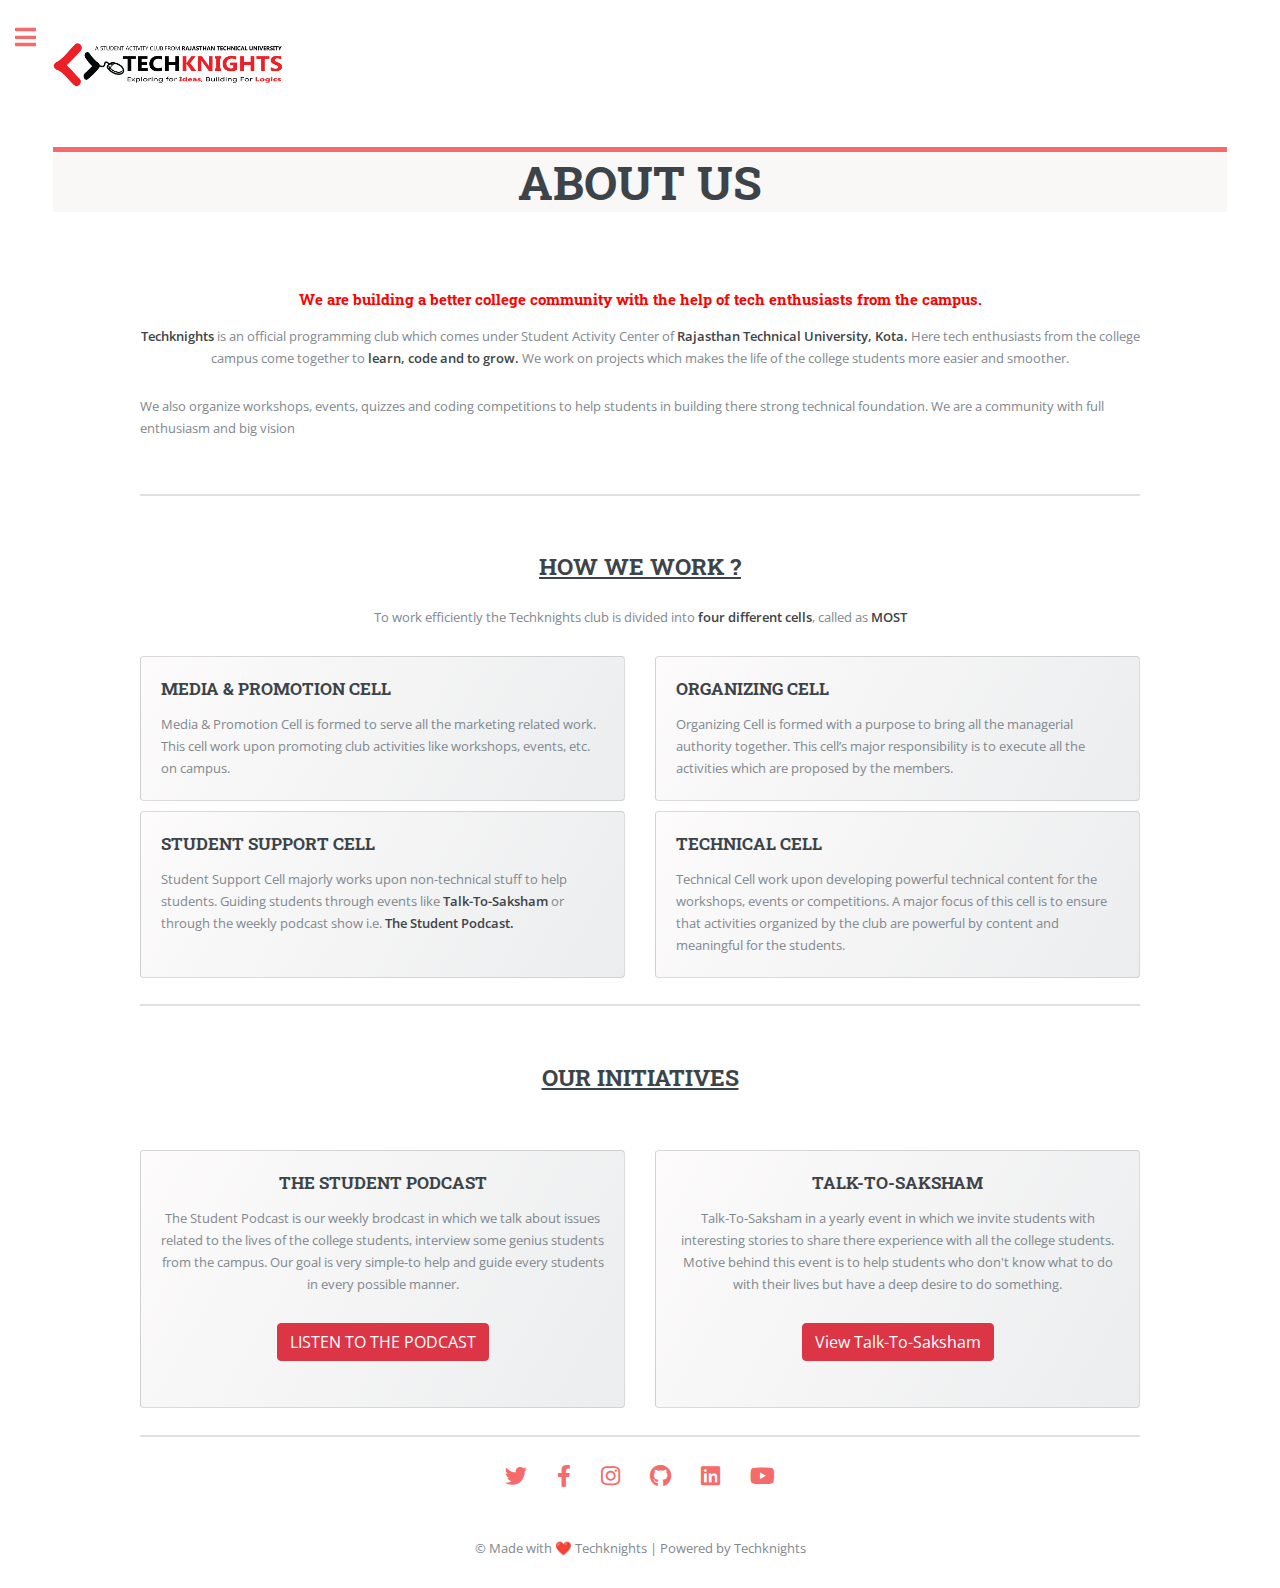
<file: about.html>
<!DOCTYPE HTML>
<html>
	<head>
		<title>About :Techknights</title>
		<meta charset="utf-8" />
		<meta name="viewport" content="width=device-width, initial-scale=1, user-scalable=no" />
		<link rel="stylesheet" href="https://maxcdn.bootstrapcdn.com/bootstrap/4.0.0/css/bootstrap.min.css" integrity="sha384-Gn5384xqQ1aoWXA+058RXPxPg6fy4IWvTNh0E263XmFcJlSAwiGgFAW/dAiS6JXm" crossorigin="anonymous">
		<link rel="stylesheet" href="assets/css/main.css" />
		<link rel="apple-touch-icon" sizes="180x180" href="./images/favicon/apple-touch-icon.png">
		<link rel="icon" type="image/png" sizes="32x32" href="./images/favicon/favicon-32x32.png">
		<link rel="icon" type="image/png" sizes="16x16" href="./images/favicon/favicon-16x16.png">
		<link rel="manifest" href="./images/favicon/site.webmanifest">
	</head>
	<body class="is-preload">

		<!-- Wrapper -->
			<div id="wrapper">

				<!-- Main -->
					<div id="main">
						<div class="inner">

							<!-- Header -->
							<header id="header">
								<a href="index.html" class="logo"><img src="images/Asset 1.png" alt="logo" width="230" height="120" style="margin-top: -60px;;"></a>
								
							</header>

						  	<!-- Banner -->
							<div style= "background-color:#FAF7F7" ><h1 align="center">ABOUT US</h1></div>


	<section style="max-width:1000px; margin:auto;">						
	<h4 style="color:red;" align="center" >We are building a better college community with the help of tech enthusiasts from the campus.</h4>
	<p class="content" align="center"><strong>Techknights</strong> is an official programming club which comes under Student Activity Center of <strong>Rajasthan Technical University, Kota.</strong> Here tech enthusiasts from the college campus come together to <strong> learn, code and to grow.</strong> We work on projects which makes the life of the college students more easier and smoother.</p>
	<p>We also organize workshops, events, quizzes and coding competitions to help students in building there strong technical foundation. We are a community with full enthusiasm and big vision</p>
	</section>


	<section style="max-width: 1000px; margin: auto;">
	<h2 align="center"> <u>HOW WE WORK ?</u></h2>
	<p class="content" align="center">To work efficiently the Techknights club is divided into <strong>four different cells</strong>, called as<strong> MOST</strong></p>
	<div class="card-deck">
		<div class="card" style="background-image: linear-gradient(120deg, #fdfbfb 0%, #ebedee 100%);">
		  <!-- <img class="card-img-top" src="..." alt="Card image cap"> -->
		  <div class="card-body">
			<h3 class="card-title">MEDIA & PROMOTION CELL</h3>
			<p class="card-text">Media & Promotion Cell is formed to serve all the marketing related work. This cell work upon promoting club activities like workshops, events, etc. on campus.</p>
		  </div>
		</div>
		<div class="card card-bg" style="background-image: linear-gradient(120deg, #fdfbfb 0%, #ebedee 100%);">
		  <!-- <img class="card-img-top" src="..." alt="Card image cap"> -->
		  <div class="card-body">
			<h3 class="card-title">ORGANIZING CELL</h3>
			<p class="card-text">Organizing Cell is formed with a purpose to bring all the managerial authority together. This cell’s major responsibility is to execute all the activities which are proposed by the members.</p>
		  </div>
		</div>
	</div>
	<div class="card-deck" style="margin-top: 10px;">
		<div class="card" style="background-image: linear-gradient(120deg, #fdfbfb 0%, #ebedee 100%);">
		  <!-- <img class="card-img-top" src="..." alt="Card image cap"> -->
		  <div class="card-body">
			<h3 class="card-title">STUDENT SUPPORT CELL</h3>
			<p class="card-text">Student Support Cell majorly works upon non-technical stuff to help students. Guiding students through events like <strong>Talk-To-Saksham </strong> or through the weekly podcast show i.e. <strong> The Student Podcast.</strong></p>
		  </div>
		</div>
		<div class="card card-bg" style="background-image: linear-gradient(120deg, #fdfbfb 0%, #ebedee 100%);">
		  <!-- <img class="card-img-top" src="..." alt="Card image cap"> -->
		  <div class="card-body">
			<h3 class="card-title">TECHNICAL CELL</h3>
			<p class="card-text">Technical Cell work upon developing powerful technical content for the workshops, events or competitions. A major focus of this cell is to ensure that activities organized by the club are powerful by content and meaningful for the students.</p>
		  </div>
		</div>
	</div>
	</section>


	<section style="max-width: 1000px; margin: auto; border-bottom: solid 2px rgba(210, 215, 217, 0.75);">
 	<h2 align="center"> <u>OUR INITIATIVES</u></h2><br/>
	<div class="card-deck" style="margin-top: 10px;">
		<div class="card bg-light text-center" style="background-image: linear-gradient(120deg, #fdfbfb 0%, #ebedee 100%);">
		  <!-- <img class="card-img-top" src="..." alt="Card image cap"> -->
		  <div class="card-body">
			<h3 class="card-title"> THE STUDENT PODCAST</h3>
			<p class="card-text">The Student Podcast is our weekly brodcast in which we talk about issues related to the lives of the college students, interview some genius students from the campus. Our goal is very simple-to help and guide every students in every possible manner.</p>
			<p><a class="btn btn-danger" href="podcast.html" role="button">LISTEN TO THE PODCAST</a></p>
		</div>
		</div>
		<div class="card bg-light text-center" style="background-image: linear-gradient(120deg, #fdfbfb 0%, #ebedee 100%);">
		  <!-- <img class="card-img-top" src="..." alt="Card image cap"> -->
		  <div class="card-body">
			<h3 class="card-title">TALK-TO-SAKSHAM</h3>
			<p class="card-text">Talk-To-Saksham in a  yearly event in which we invite students with interesting stories to share there experience with all the college students. Motive behind this event is to help students who don't know what to do with their lives but have a deep desire to do something.</p>
			<p><a class="btn btn-danger" href="talk.html" role="button">View Talk-To-Saksham</a></p>
		</div>
		</div>
	</div>
 	</section>
 		
								<div style="margin-top: 20px; font-size: 22px;">
									<p align="center">
										<a style="margin-right: 30px;" href="https://twitter.com/techknightsrtu" target="_blank" class="icon brands fa-twitter"><span class="label">Twitter</span></a><a style="margin-right: 30px;" href="https://www.facebook.com/techknightsrtu/" target="_blank" class="icon brands fa-facebook-f"><span class="label">Facebook</span></a><a style="margin-right: 30px;" href="https://instagram.com/techknightsrtu?igshid=oi04p8wh9io1" target="_blank" class="icon brands fa-instagram"><span class="label">Instagram</span></a><a style="margin-right: 30px;" href="https://github.com/techknightsrtu" target="_blank" class="icon brands fa-github"><span class="label">GitHub</span></a><a style="margin-right: 30px;" href="https://linkedin.com/company/techknightsrtu" target="_blank" class="icon brands fa-linkedin"><span class="label">Linkedin</span></a><a href="https://youtube.com/techknightsprogrammingclubrtu" target="_blank" class="icon brands fa-youtube"><span class="label">Youtube</span></a>
									</p>
								</div>
																
                				<footer id="footer">               						
									<p class="text-center">&copy; Made with <span style="color: firebrick;"></span>❤️</span> Techknights | Powered by Techknights</p>
								</footer>
    
						</div>
					</div>

				<!-- Sidebar -->
					<div id="sidebar">
						<div class="inner">

							<!-- Search -->
								

							<!-- Menu -->
								<nav id="menu">
									<header class="major">
										<h2>Menu</h2>
									</header>
									<ul>
										<li><a href="index.html" >Home</a></li>
										<li><a href="about.html" >About Us</a></li>
										<li><a href="events.html" >Events</a></li>
										<li><a href="learning.html" >Tech-Library</a></li>
										<li><a href="blogs.html" >Blogs</a></li>
										<li><a href="community.html" >Community</a></li>
										<li><a href="register.html" >Register to the community</a></li>
										<li><a href="talk.html" > Talk-To-Saksham</a></li>
										<li><a href="podcast.html" > Student Podcast</a></li>
										<li><a href="contact.html" >Contact Us</a></li>
									</ul>
								</nav>

							
						</div>
					</div>

			</div>

		<!-- Scripts -->
			<script src="assets/js/jquery.min.js"></script>
			<script src="assets/js/browser.min.js"></script>
			<script src="assets/js/breakpoints.min.js"></script>
			<script src="assets/js/util.js"></script>
			<script src="assets/js/main.js"></script>
			<script src="https://code.jquery.com/jquery-3.2.1.slim.min.js" integrity="sha384-KJ3o2DKtIkvYIK3UENzmM7KCkRr/rE9/Qpg6aAZGJwFDMVNA/GpGFF93hXpG5KkN" crossorigin="anonymous"></script>
			<script src="https://cdnjs.cloudflare.com/ajax/libs/popper.js/1.12.9/umd/popper.min.js" integrity="sha384-ApNbgh9B+Y1QKtv3Rn7W3mgPxhU9K/ScQsAP7hUibX39j7fakFPskvXusvfa0b4Q" crossorigin="anonymous"></script>
			<script src="https://maxcdn.bootstrapcdn.com/bootstrap/4.0.0/js/bootstrap.min.js" integrity="sha384-JZR6Spejh4U02d8jOt6vLEHfe/JQGiRRSQQxSfFWpi1MquVdAyjUar5+76PVCmYl" crossorigin="anonymous"></script>
	</body>
</html>
</file>
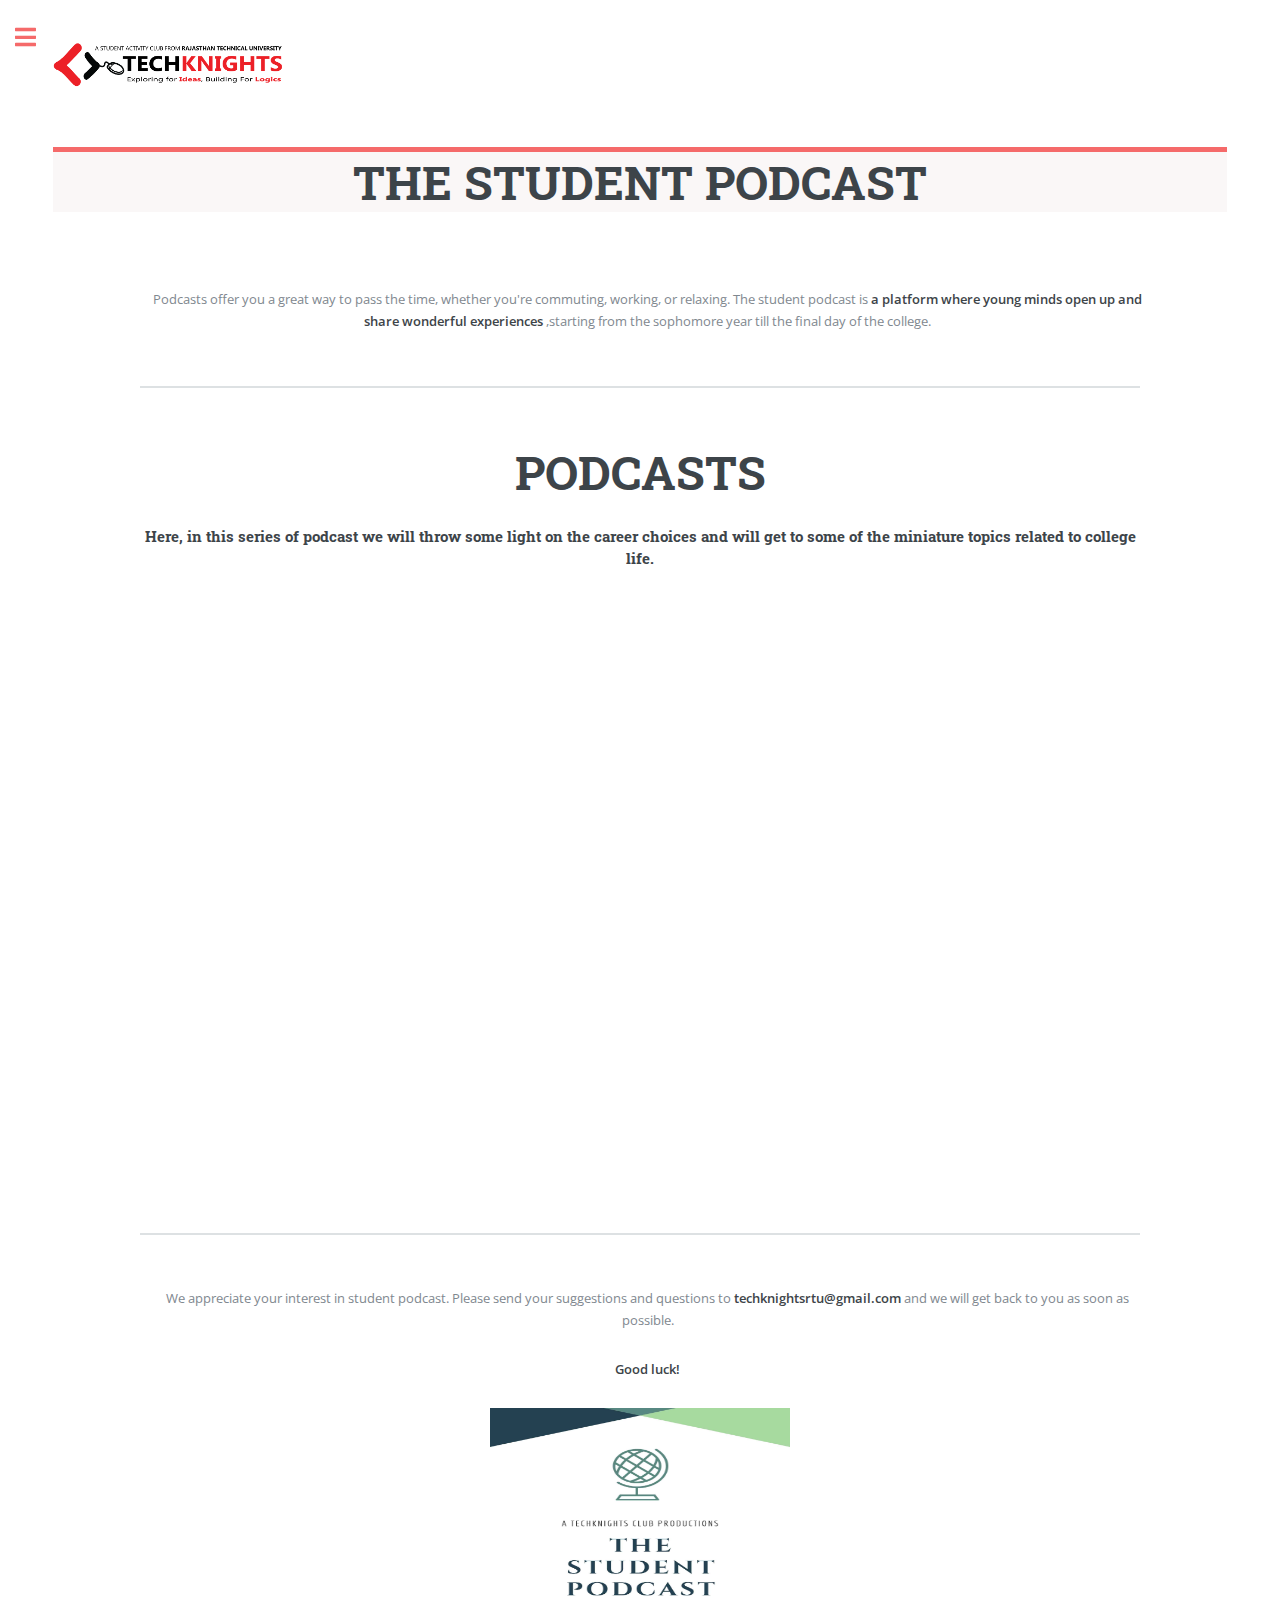
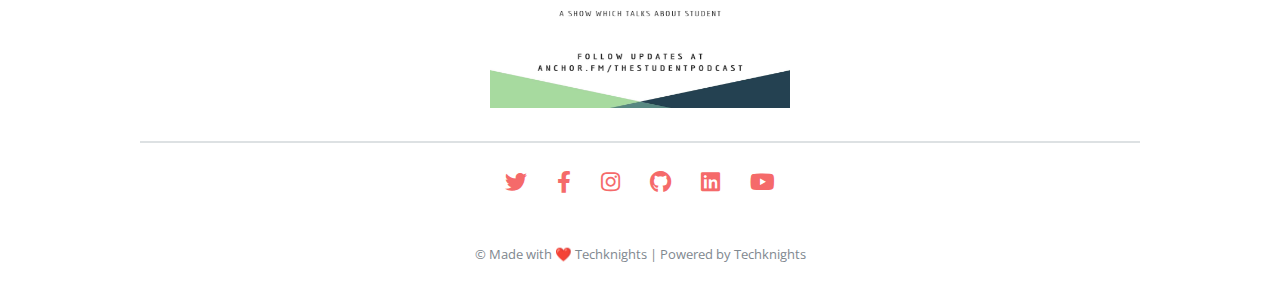
<file: podcast.html>
<!DOCTYPE HTML>
<html>
	<head>
		<title>Student podcast :Techknights</title>
		<meta charset="utf-8" />
		<meta name="viewport" content="width=device-width, initial-scale=1, user-scalable=no" />
		<link rel="stylesheet" href="https://maxcdn.bootstrapcdn.com/bootstrap/4.0.0/css/bootstrap.min.css" integrity="sha384-Gn5384xqQ1aoWXA+058RXPxPg6fy4IWvTNh0E263XmFcJlSAwiGgFAW/dAiS6JXm" crossorigin="anonymous">
		<link rel="stylesheet" href="assets/css/main.css" />
		<link rel="apple-touch-icon" sizes="180x180" href="./images/favicon/apple-touch-icon.png">
		<link rel="icon" type="image/png" sizes="32x32" href="./images/favicon/favicon-32x32.png">
		<link rel="icon" type="image/png" sizes="16x16" href="./images/favicon/favicon-16x16.png">
		<link rel="manifest" href="./images/favicon/site.webmanifest">
		
	</head>
	<body class="is-preload">

		<!-- Wrapper -->
			<div id="wrapper">

				<!-- Main -->
					<div id="main">
						<div class="inner">

							<!-- Header -->
							<header id="header">
								<a href="index.html" class="logo"><img src="images/Asset 1.png" alt="logo" width="230" height="120" style="margin-top: -60px;;"></a>
								
							</header>

							<!-- Banner -->
							<div style= "background-color:#FAF7F7" ><h1 align="center"> THE STUDENT PODCAST </h1></div>

								<section style="max-width: 1000px; margin: auto;">
									<div class="row">
										<div class=" sideL1 "> <p class="content" align="center">Podcasts offer you a great way to pass the time, whether you're commuting, working, or relaxing. The student podcast is <strong>a platform where young minds open up and share wonderful experiences</strong> ,starting from the sophomore year till the final day of the college.</p></div>
									<!-- <div class=" sideR1 "><img src="images/podcast2.jpg"  width="200" height="200"></div> -->
									</div>
								</section>


								<section style="max-width: 1000px; margin: auto;">
									<div id="picture">
										<h1 align="center">PODCASTS</h1>
									</div>
									<h4 align="center">Here, in this series of podcast we will throw some light on the career choices and will get to some of the miniature topics related to college life.</h4><br>
											
											<iframe src="https://feed.mikle.com/widget/v2/131577/?preloader-text=Loading" height="593px" width="100%" class="fw-iframe" scrolling="no" frameborder="0"></iframe>
								</section>


								<section style="max-width: 1000px; margin: auto; border-bottom: solid 2px rgba(210, 215, 217, 0.75);">
									<div class="row">
										<div > <p class="content" align="center">We appreciate your interest in student podcast. Please send your suggestions and questions to <strong> techknightsrtu@gmail.com </strong> and we will get back to you as soon as possible.</p> <p align="center"><strong>Good luck!</strong></p></div>
									
									</div>
									<div align="center"><img src="images/podcast.jpg" width="300" height="300"></div>
								</section>				

								
								<div style="margin-top: 20px; font-size: 22px;">
									<p align="center">
										<a style="margin-right: 30px;" href="https://twitter.com/techknightsrtu" target="_blank" class="icon brands fa-twitter"><span class="label">Twitter</span></a><a style="margin-right: 30px;" href="https://www.facebook.com/techknightsrtu/" target="_blank" class="icon brands fa-facebook-f"><span class="label">Facebook</span></a><a style="margin-right: 30px;" href="https://instagram.com/techknightsrtu?igshid=oi04p8wh9io1" target="_blank" class="icon brands fa-instagram"><span class="label">Instagram</span></a><a style="margin-right: 30px;" href="https://github.com/techknightsrtu" target="_blank" class="icon brands fa-github"><span class="label">GitHub</span></a><a style="margin-right: 30px;" href="https://linkedin.com/company/techknightsrtu" target="_blank" class="icon brands fa-linkedin"><span class="label">Linkedin</span></a><a href="https://youtube.com/techknightsprogrammingclubrtu" target="_blank" class="icon brands fa-youtube"><span class="label">Youtube</span></a>
									</p>
								</div>
																
								<footer id="footer" class="text-center">               						
										<p>&copy; Made with <span style="color: firebrick;"></span>❤️</span> Techknights | Powered by Techknights</p>
									</footer>
						</div>
					</div>

				<!-- Sidebar -->
					<div id="sidebar">
						<div class="inner">

							<!-- Search -->
								

							<!-- Menu -->
								<nav id="menu">
									<header class="major">
										<h2>Menu</h2>
									</header>
									<ul>
										<li><a href="index.html" >Home</a></li>
										<li><a href="about.html" >About Us</a></li>
										<li><a href="events.html" >Events</a></li>
										<li><a href="learning.html" >Tech-Library</a></li>
										<li><a href="blogs.html" >Blogs</a></li>
										<li><a href="community.html" >Community</a></li>
										<li><a href="register.html" >Register to the community</a></li>
										<li><a href="talk.html" > Talk-To-Saksham</a></li>
										<li><a href="podcast.html" > Student Podcast</a></li>
										<li><a href="contact.html" >Contact Us</a></li>
									</ul>
								</nav>

						</div>
					</div>

			</div>

		<!-- Scripts -->
		<script src="https://code.jquery.com/jquery-3.2.1.slim.min.js" integrity="sha384-KJ3o2DKtIkvYIK3UENzmM7KCkRr/rE9/Qpg6aAZGJwFDMVNA/GpGFF93hXpG5KkN" crossorigin="anonymous"></script>
        <script src="https://cdnjs.cloudflare.com/ajax/libs/popper.js/1.12.9/umd/popper.min.js" integrity="sha384-ApNbgh9B+Y1QKtv3Rn7W3mgPxhU9K/ScQsAP7hUibX39j7fakFPskvXusvfa0b4Q" crossorigin="anonymous"></script>
        <script src="https://maxcdn.bootstrapcdn.com/bootstrap/4.0.0/js/bootstrap.min.js" integrity="sha384-JZR6Spejh4U02d8jOt6vLEHfe/JQGiRRSQQxSfFWpi1MquVdAyjUar5+76PVCmYl" crossorigin="anonymous"></script>
		<script src="assets/js/jquery.min.js"></script>
		<script src="assets/js/browser.min.js"></script>
		<script src="assets/js/breakpoints.min.js"></script>
		<script src="assets/js/util.js"></script>
		<script src="assets/js/main.js"></script>

	</body>
</html>
</file>
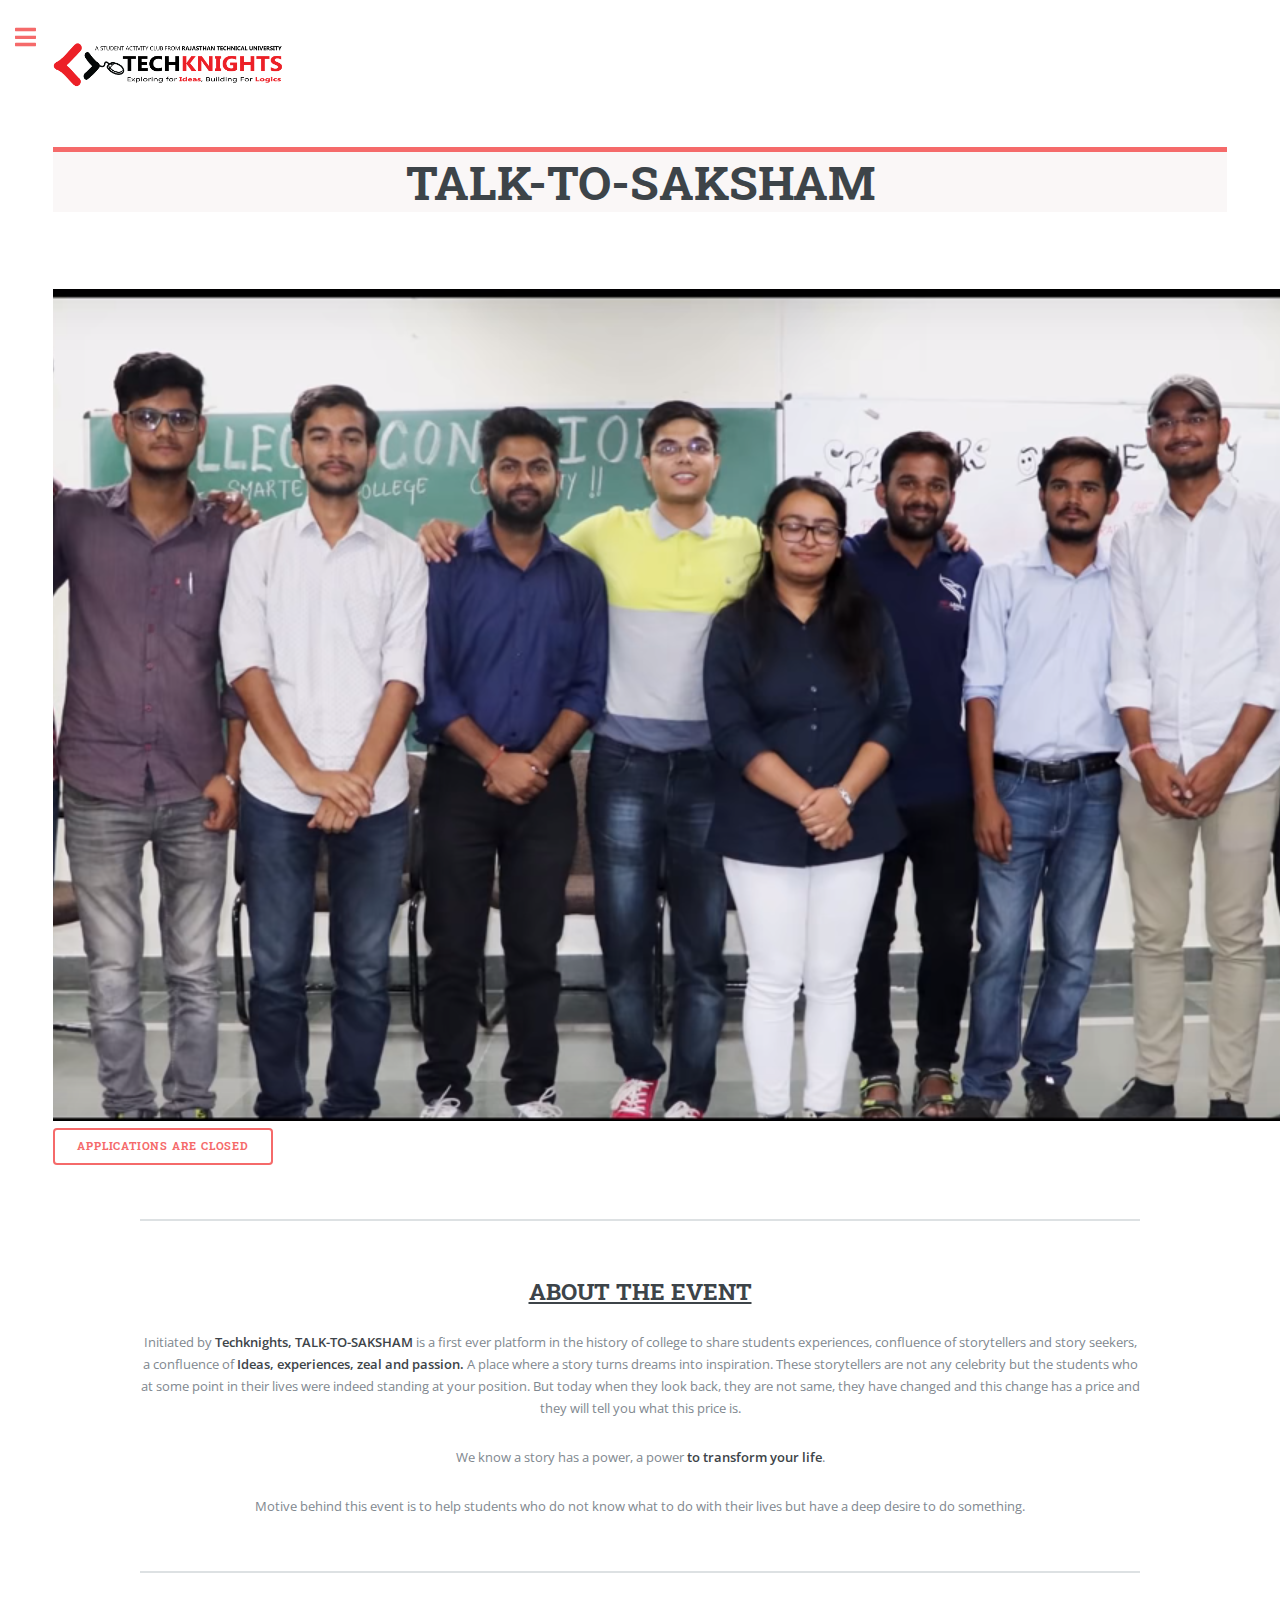
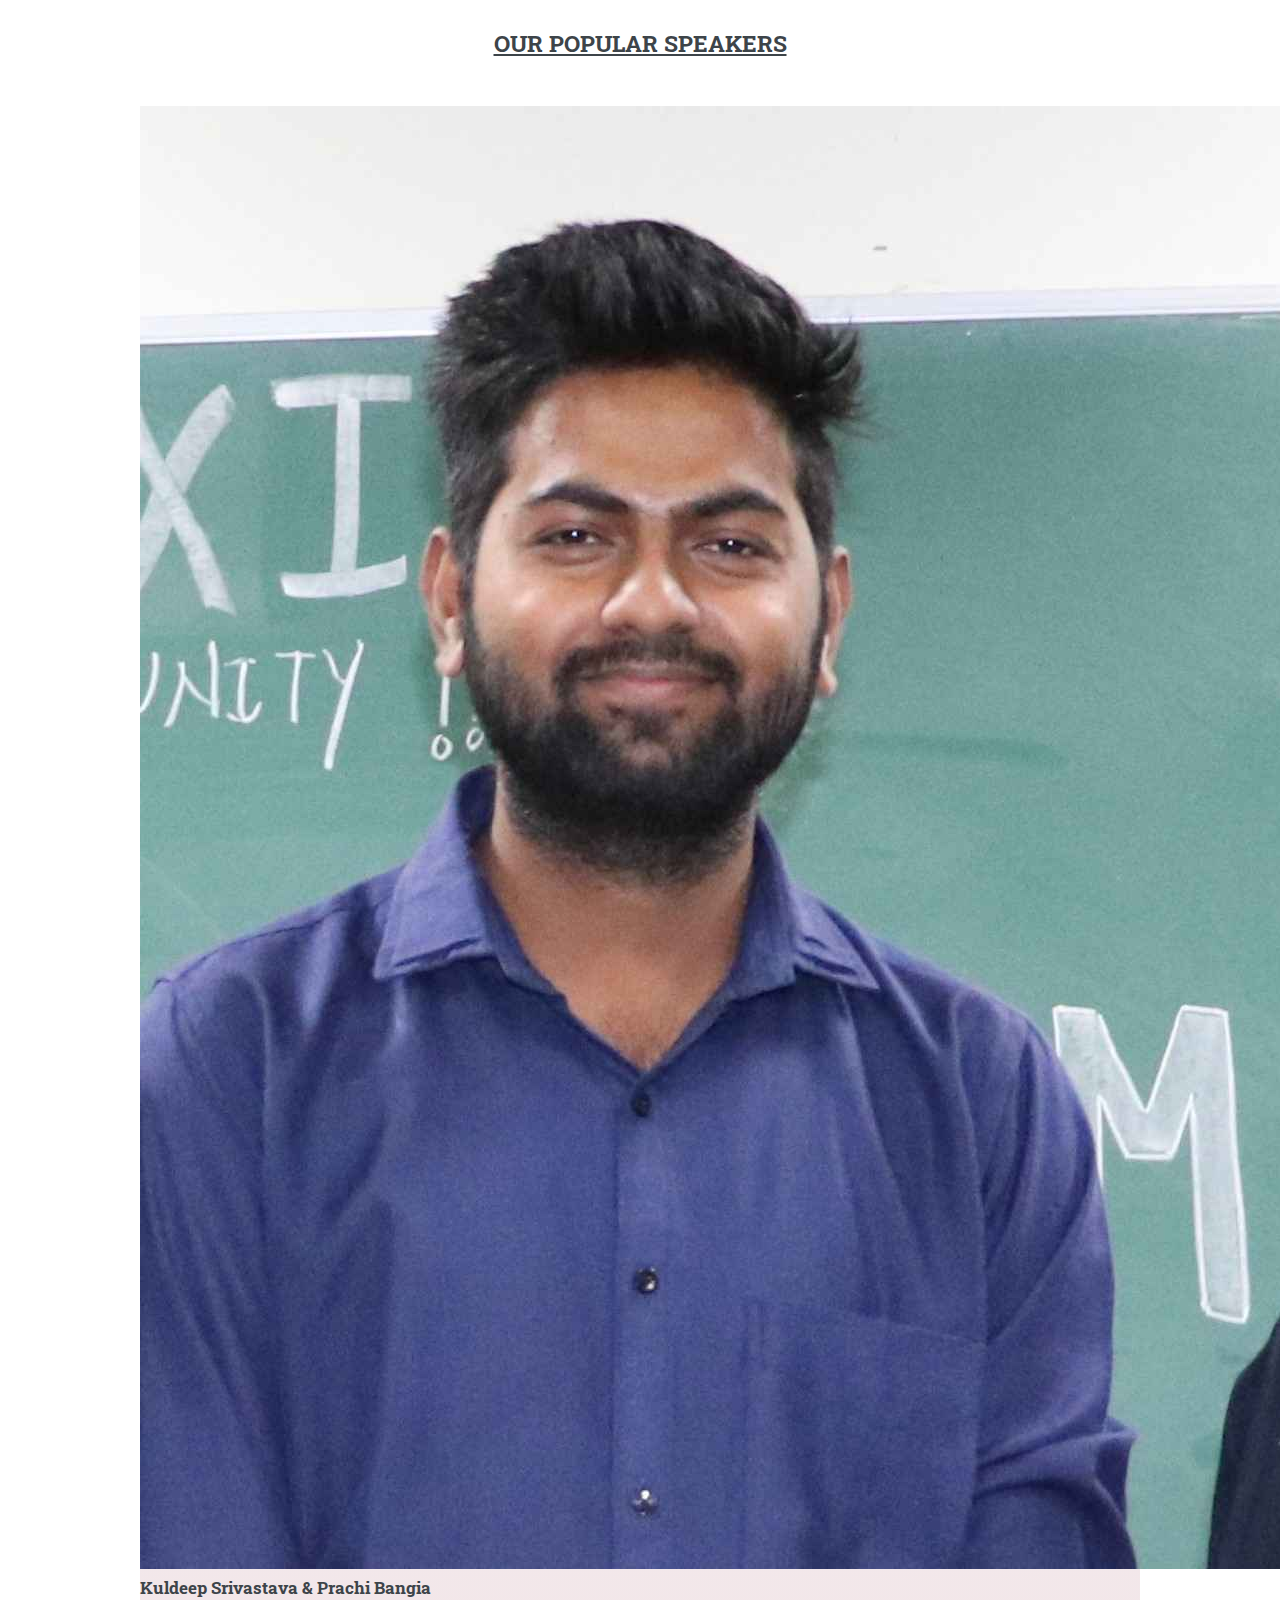
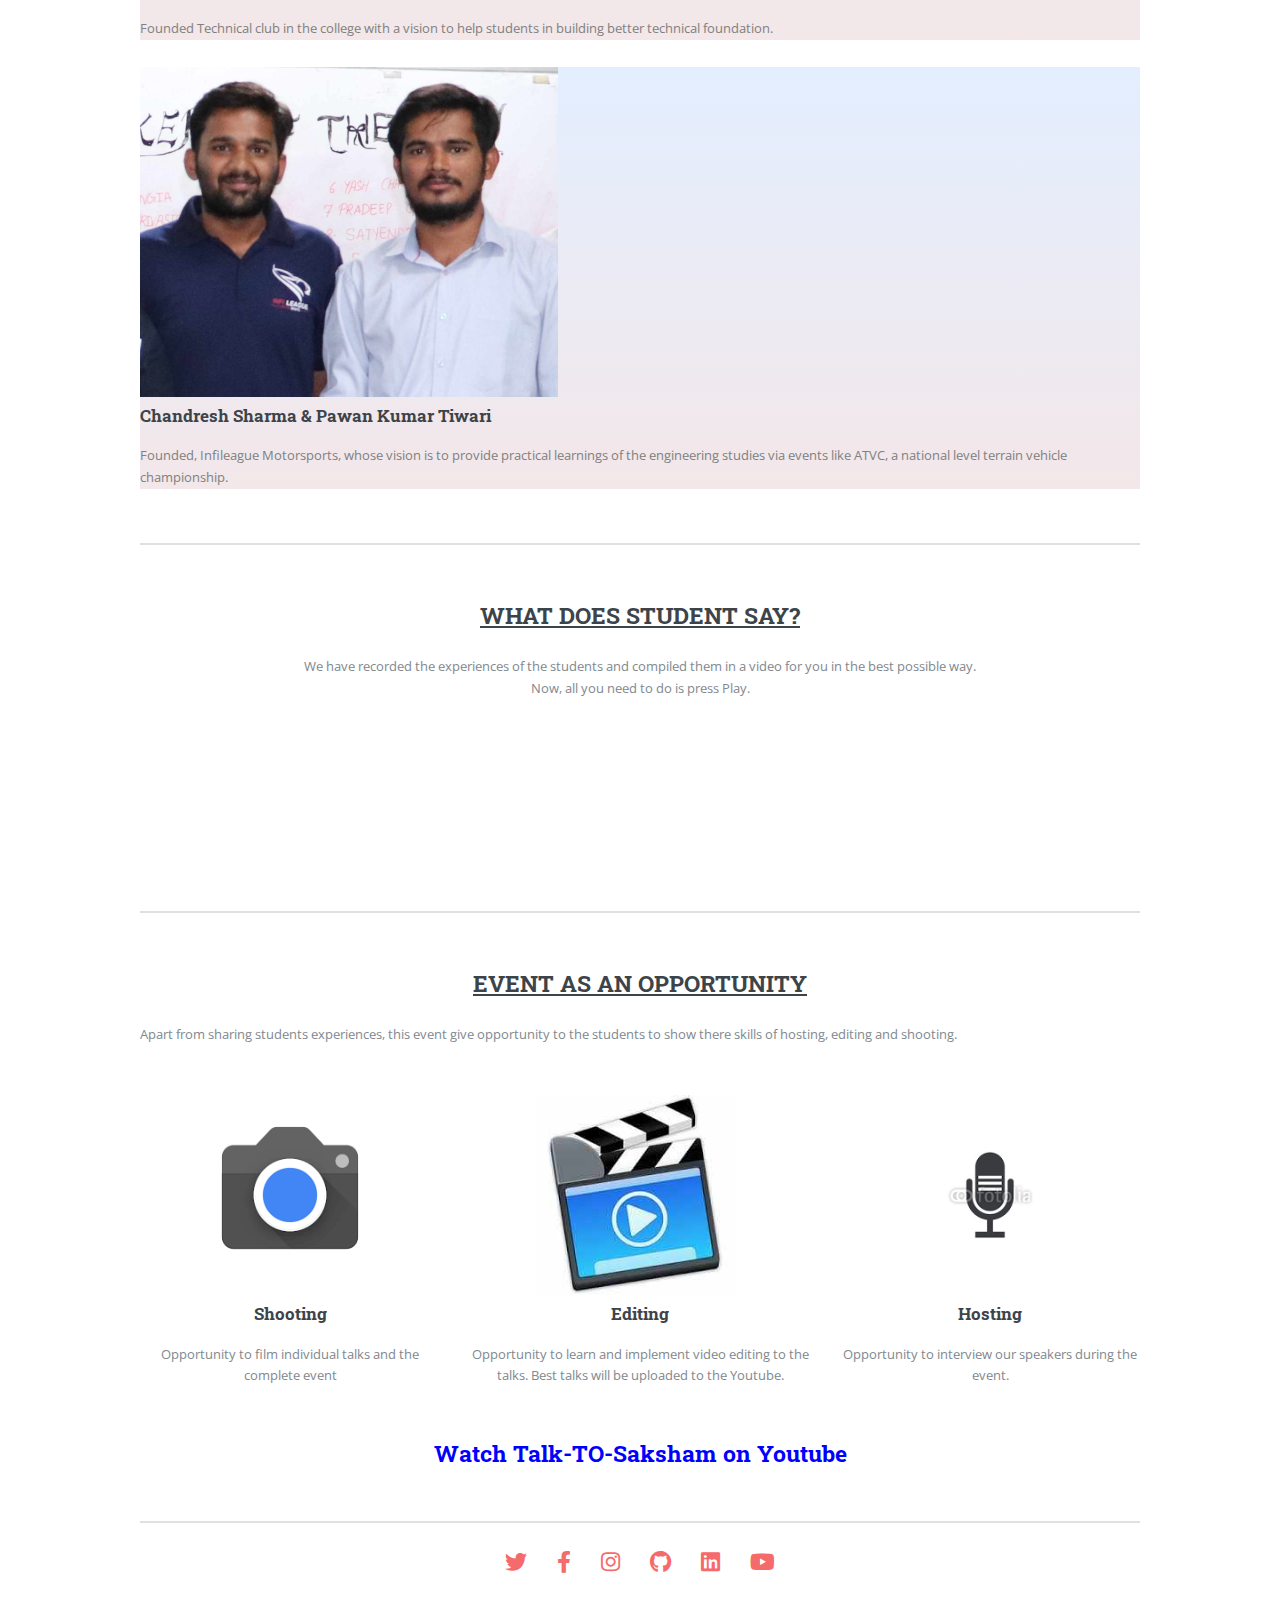
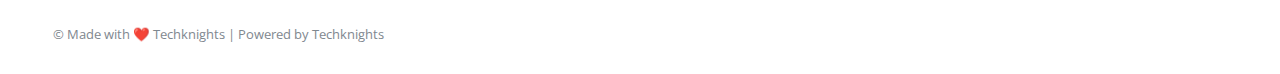
<file: talk.html>
<!DOCTYPE HTML>
<html>
	<head>
		<title>Talk-To-Saksham :Techknights</title>
		<meta charset="utf-8" />
		<meta name="viewport" content="width=device-width, initial-scale=1, user-scalable=no" />
		<link rel="stylesheet" href="https://stackpath.bootstrapcdn.com/bootstrap/4.5.0/css/bootstrap.min.css" integrity="sha384-9aIt2nRpC12Uk9gS9baDl411NQApFmC26EwAOH8WgZl5MYYxFfc+NcPb1dKGj7Sk" crossorigin="anonymous">
		<link rel="stylesheet" href="assets/css/main.css" />
		<link rel="apple-touch-icon" sizes="180x180" href="./images/favicon/apple-touch-icon.png">
		<link rel="icon" type="image/png" sizes="32x32" href="./images/favicon/favicon-32x32.png">
		<link rel="icon" type="image/png" sizes="16x16" href="./images/favicon/favicon-16x16.png">
		<link rel="manifest" href="./images/favicon/site.webmanifest">
		
		<style type="text/css">
			#show{
				display: none;
			}
			header a:link{
				 text-decoration: none;
			}
			.division{
				width:50%;
				position:relative;
				float:left;
			}
			.divisionA{
				width: 300px;
				position:relative;
				float:left;
			}
			.divisionB{
				width: 350px;
				position:relative;
				float:left;
				margin: auto 25px auto 25px;
			}
			.img1{
				width: 400px;
				height: 300px;
				margin: auto 50px auto 50px ;
			}
			.img2{
				width: 200px;
				height:200px;
				margin: auto auto auto 50px;
			}
			.img3{
				width: 200px;
				height:200px;
				margin: auto auto auto 70px;
			}
		</style>
	
	</head>
	<body class="is-preload">

		<!-- Wrapper -->
			<div id="wrapper">

				<!-- Main -->
					<div id="main">
						<div class="inner">

							<!-- Header -->
							<header id="header">
								<a href="index.html" class="logo"><img src="images/Asset 1.png" alt="logo" width="230" height="120" style="margin-top: -60px;;"></a>
								
							</header>

						  	<!-- Banner -->
							<div style= "background-color:#FAF7F7" ><h1 align="center">TALK-TO-SAKSHAM</h1></div>


	<section>
									
		<div class="card mb-3">
			<img src="images/talkgrouppicture.png" class="card-img-top" alt="...">
			<div class="card-body">
			  <p class="card-text"><button type="button" class="btn btn-md btn-block">Applications are closed</button></p>
			</div>
		  </div>

	</section>
	


	<section style="max-width: 1000px; margin: auto;">
		<h2 align="center"> <u>ABOUT THE EVENT</u> </h2>
		<p class="content" align="center">Initiated by<strong> Techknights, TALK-TO-SAKSHAM</strong> is a first ever platform in the history of college to share students experiences, confluence of storytellers and story seekers, a confluence of<strong> Ideas, experiences, zeal and passion.</strong> A place where a story turns dreams into inspiration. These storytellers are not any celebrity but the students who at some point in their lives were indeed standing at your position. But today when they look back, they are not same, they have changed and this change has a price and they will tell you what this price is.</p>
		<p class="content" align="center">We know a story has a power, a power <strong> to transform your life</strong>.</p>
		<p class="content" align="center">Motive behind this event is to help students who do not know what to do with their lives but have a deep desire to do something.</p>
	</section>


	<section style="max-width: 1000px; margin: auto;">
	<h2 align="center"> <u>OUR POPULAR SPEAKERS</u> </h2><br/>
	<div class="card-deck">
		<div class="card" style="background-image: linear-gradient(to top, #f3e7e9 0%, #e3eeff 99%, #e3eeff 100%);">
			<img src="images/kuldeep and prachi boss.jpg" class="card-img-top" alt="Kuldeep and Prachi boss">
			<div class="card-body">
			  <h3 class="card-title">Kuldeep Srivastava & Prachi Bangia</h3>
			  <p class="card-text" style="color: rgb(128,128,128);">Founded Technical club in the college with a vision to help students in building better technical foundation.</p>
			</div>
		  </div>
		  <div class="card" style="background-image: linear-gradient(to top, #f3e7e9 0%, #e3eeff 99%, #e3eeff 100%);">
			<img src="images/chandresh and pawan boss.jpg" height="330" class="card-img-top" alt="chandresh and pawan boss">
			<div class="card-body">
			  <h3 class="card-title">Chandresh Sharma & Pawan Kumar Tiwari</h3>
			  <p class="card-text" style="color: rgb(128,128,128);">Founded, Infileague Motorsports, whose vision is to provide practical learnings of the engineering studies via events like ATVC, a national level terrain vehicle championship.</p>
			</div>
		  </div>
	</div>
	</section>


	<section style="max-width: 1000px; margin: auto;">
		<div>
			<h2 align="center"> <u>WHAT DOES STUDENT SAY?</u> </h2>
		</div>
		<div>
			<p class="content" align="center">We have recorded the experiences of the students and compiled them in a video for you in the best possible way.<br/> Now, all you need to do is press Play.</p>
		</div>
		<div class="embed-responsive embed-responsive-16by9">
			<iframe src="https://www.youtube.com/embed/0VnNp89B4n8" frameborder="0" allow="accelerometer; autoplay; encrypted-media; gyroscope; picture-in-picture" allowfullscreen;  ></iframe>
		</div>
	</section>


	<section style="max-width: 1000px; margin: auto; border-bottom: solid 2px rgba(210, 215, 217, 0.75);">
    	<h2 align="center"> <u>EVENT AS AN OPPORTUNITY</u> </h1>
    	<p>Apart from sharing students experiences, this event give opportunity to the students to show there skills of hosting, editing and shooting. </p><br/>
   		<div class="divisionA" ><img src="images/shootiing.png" class="img2" >
    	<h3 align="center">Shooting</h3><P class="content" align="center">Opportunity to film individual talks and the complete event</P></div>
   		<div class="divisionB" ><img src="images/editing.jpg" class="img3" >
    	<h3 align="center">Editing</h3><p class="content" align="center">Opportunity to learn and implement video editing to the talks. Best talks will be uploaded to the Youtube.</p></div>
   		<div class="divisionA" ><img src="images/hosting.png" class="img2" >
    	<h3 align="center">Hosting</h3><p class="content" align="center">Opportunity to interview our speakers during the event.</p></div>&nbsp;
    <div><h2 align="center"><a href="https://www.youtube.com/playlist?list=PLB0qpErX_enuNYcx-pCY6gA7_6Ed18sN5" target="blank" style="color: blue;">  Watch Talk-TO-Saksham on Youtube </a></h2></div>	
    </section>


								<div style="margin-top: 20px; font-size: 22px;">
									<p align="center">
										<a style="margin-right: 30px;" href="https://twitter.com/techknightsrtu" target="_blank" class="icon brands fa-twitter"><span class="label">Twitter</span></a><a style="margin-right: 30px;" href="https://www.facebook.com/techknightsrtu/" target="_blank" class="icon brands fa-facebook-f"><span class="label">Facebook</span></a><a style="margin-right: 30px;" href="https://instagram.com/techknightsrtu?igshid=oi04p8wh9io1" target="_blank" class="icon brands fa-instagram"><span class="label">Instagram</span></a><a style="margin-right: 30px;" href="https://github.com/techknightsrtu" target="_blank" class="icon brands fa-github"><span class="label">GitHub</span></a><a style="margin-right: 30px;" href="https://linkedin.com/company/techknightsrtu" target="_blank" class="icon brands fa-linkedin"><span class="label">Linkedin</span></a><a href="https://youtube.com/techknightsprogrammingclubrtu" target="_blank" class="icon brands fa-youtube"><span class="label">Youtube</span></a>
									</p>
								</div>
									
								<footer id="footer" class="text-center>               						
										<p style="float: left;" class="copyright">&copy; Made with <span style="color: firebrick;"></span>❤️</span> Techknights | Powered by Techknights</p>
								</footer>
						</div>
					</div>

				<!-- Sidebar -->
					<div id="sidebar">
						<div class="inner">

							<!-- Search -->
								

							<!-- Menu -->
								<nav id="menu">
									<header class="major">
										<h2>Menu</h2>
									</header>
									<ul>
										<li><a href="index.html" >Home</a></li>
										<li><a href="about.html" >About Us</a></li>
										<li><a href="events.html" >Events</a></li>
										<li><a href="learning.html" >Tech-Library</a></li>
										<li><a href="blogs.html" >Blogs</a></li>
										<li><a href="community.html" >Community</a></li>
										<li><a href="register.html" >Register to the community</a></li>
										<li><a href="talk.html" > Talk-To-Saksham</a></li>
										<li><a href="podcast.html" > Student Podcast</a></li>
										<li><a href="contact.html" >Contact Us</a></li>
									</ul>
								</nav>


						</div>
					</div>

			</div>

		<!-- Scripts -->
		<script src="https://code.jquery.com/jquery-3.5.1.slim.min.js" integrity="sha384-DfXdz2htPH0lsSSs5nCTpuj/zy4C+OGpamoFVy38MVBnE+IbbVYUew+OrCXaRkfj" crossorigin="anonymous"></script>
		<script src="https://cdn.jsdelivr.net/npm/popper.js@1.16.0/dist/umd/popper.min.js" integrity="sha384-Q6E9RHvbIyZFJoft+2mJbHaEWldlvI9IOYy5n3zV9zzTtmI3UksdQRVvoxMfooAo" crossorigin="anonymous"></script>
		<script src="https://stackpath.bootstrapcdn.com/bootstrap/4.5.0/js/bootstrap.min.js" integrity="sha384-OgVRvuATP1z7JjHLkuOU7Xw704+h835Lr+6QL9UvYjZE3Ipu6Tp75j7Bh/kR0JKI" crossorigin="anonymous"></script>
		<script src="assets/js/jquery.min.js"></script>
		<script src="assets/js/browser.min.js"></script>
		<script src="assets/js/breakpoints.min.js"></script>
		<script src="assets/js/util.js"></script>
		<script src="assets/js/main.js"></script>

</body>
</html>
</file>
<file: assets/css/main.css>
@import url(fontawesome-all.min.css);
@import url("https://fonts.googleapis.com/css?family=Open+Sans:400,600,400italic,600italic|Roboto+Slab:400,700");

/*
	Editorial by HTML5 UP
	html5up.net | @ajlkn
	Free for personal and commercial use under the CCA 3.0 license (html5up.net/license)
*/

html, body, div, span, applet, object,
iframe, h1, h2, h3, h4, h5, h6, p, blockquote,
pre, a, abbr, acronym, address, big, cite,
code, del, dfn, em, img, ins, kbd, q, s, samp,
small, strike, strong, sub, sup, tt, var, b,
u, i, center, dl, dt, dd, ol, ul, li, fieldset,
form, label, legend, table, caption, tbody,
tfoot, thead, tr, th, td, article, aside,
canvas, details, embed, figure, figcaption,
footer, header, hgroup, menu, nav, output, ruby,
section, summary, time, mark, audio, video {
	margin: 0;
	padding: 0;
	border: 0;
	font-size: 100%;
	font: inherit;
	vertical-align: baseline;}

article, aside, details, figcaption, figure,
footer, header, hgroup, menu, nav, section {
	display: block;}

body {
	line-height: 1;
}

ol, ul {
	list-style: none;
}

blockquote, q {
	quotes: none;
}

	blockquote:before, blockquote:after, q:before, q:after {
		content: '';
		content: none;
	}

table {
	border-collapse: collapse;
	border-spacing: 0;
}

body {
	-webkit-text-size-adjust: none;
}

mark {
	background-color: transparent;
	color: inherit;
}

input::-moz-focus-inner {
	border: 0;
	padding: 0;
}

input, select, textarea {
	-moz-appearance: none;
	-webkit-appearance: none;
	-ms-appearance: none;
	appearance: none;
}

/* Basic */

	@-ms-viewport {
		width: device-width;
	}

	body {
		-ms-overflow-style: scrollbar;
	}

	@media screen and (max-width: 480px) {

		html, body {
			min-width: 320px;
		}

	}

	html {
		box-sizing: border-box;
	}

	*, *:before, *:after {
		box-sizing: inherit;
	}

	body {
		background: #ffffff;
	}

		body.is-preload *, body.is-preload *:before, body.is-preload *:after, body.is-resizing *, body.is-resizing *:before, body.is-resizing *:after {
			-moz-animation: none !important;
			-webkit-animation: none !important;
			-ms-animation: none !important;
			animation: none !important;
			-moz-transition: none !important;
			-webkit-transition: none !important;
			-ms-transition: none !important;
			transition: none !important;
		}

/* Type */

	body, input, select, textarea {
		color: #7f888f;
		font-family: "Open Sans", sans-serif;
		font-size: 13pt;
		font-weight: 400;
		line-height: 1.65;
	}

		@media screen and (max-width: 1680px) {

			body, input, select, textarea {
				font-size: 11pt;
			}

		}

		@media screen and (max-width: 1280px) {

			body, input, select, textarea {
				font-size: 10pt;
			}

		}

		@media screen and (max-width: 360px) {

			body, input, select, textarea {
				font-size: 9pt;
			}

		}

	a {
		-moz-transition: color 0.2s ease-in-out, border-bottom-color 0.2s ease-in-out;
		-webkit-transition: color 0.2s ease-in-out, border-bottom-color 0.2s ease-in-out;
		-ms-transition: color 0.2s ease-in-out, border-bottom-color 0.2s ease-in-out;
		transition: color 0.2s ease-in-out, border-bottom-color 0.2s ease-in-out;
		border-bottom: dotted 1px;
		color: #f56a6a;
		text-decoration: none;
	}

		a:hover {
			border-bottom-color: #f56a6a;
			color: #f56a6a !important;
		}

			a:hover strong {
				color: inherit;
			}
			a:active strong {
				text-decoration: underline;
			}

	strong, b {
		color: #3d4449;
		font-weight: 600;
	}

	em, i {
		font-style: italic;
	}

	p {
		margin: 0 0 2em 0;
	}

	h1, h2, h3, h4, h5, h6 {
		color: #3d4449;
		font-family: "Roboto Slab", serif;
		font-weight: 700;
		line-height: 1.5;
		margin: 0 0 1em 0;
	}

		h1 a, h2 a, h3 a, h4 a, h5 a, h6 a {
			color: inherit;
			text-decoration: none;
			border-bottom: 0;
		}

	h1 {
		font-size: 4em;
		margin: 0 0 0.5em 0;
		line-height: 1.3;
	}

	h2 {
		font-size: 1.75em;
	}

	h3 {
		font-size: 1.25em;
	}

	h4 {
		font-size: 1.1em;
	}

	h5 {
		font-size: 0.9em;
	}

	h6 {
		font-size: 0.7em;
	}

	@media screen and (max-width: 1680px) {

		h1 {
			font-size: 3.5em;
		}

	}

	@media screen and (max-width: 980px) {

		h1 {
			font-size: 3.25em;
		}

	}

	@media screen and (max-width: 736px) {

		h1 {
			font-size: 2em;
			line-height: 1.4;
		}

		h2 {
			font-size: 1.5em;
		}

	}

	sub {
		font-size: 0.8em;
		position: relative;
		top: 0.5em;
	}

	sup {
		font-size: 0.8em;
		position: relative;
		top: -0.5em;
	}

	blockquote {
		border-left: solid 3px rgba(210, 215, 217, 0.75);
		font-style: italic;
		margin: 0 0 2em 0;
		padding: 0.5em 0 0.5em 2em;
	}

	code {
		background: rgba(230, 235, 237, 0.25);
		border-radius: 0.375em;
		border: solid 1px rgba(210, 215, 217, 0.75);
		font-family: "Courier New", monospace;
		font-size: 0.9em;
		margin: 0 0.25em;
		padding: 0.25em 0.65em;
	}

	pre {
		-webkit-overflow-scrolling: touch;
		font-family: "Courier New", monospace;
		font-size: 0.9em;
		margin: 0 0 2em 0;
	}

		pre code {
			display: block;
			line-height: 1.75;
			padding: 1em 1.5em;
			overflow-x: auto;
		}

	hr {
		border: 0;
		border-bottom: solid 1px rgba(210, 215, 217, 0.75);
		margin: 2em 0;
	}

		hr.major {
			margin: 3em 0;
		}

	.align-left {
		text-align: left;
	}

	.align-center {
		text-align: center;
	}

	.align-right {
		text-align: right;
	}

/* Row */

	.row {
		display: flex;
		flex-wrap: wrap;
		box-sizing: border-box;
		align-items: stretch;
	}

		.row > * {
			box-sizing: border-box;
		}

		.row.gtr-uniform > * > :last-child {
			margin-bottom: 0;
		}

		.row.aln-left {
			justify-content: flex-start;
		}

		.row.aln-center {
			justify-content: center;
		}

		.row.aln-right {
			justify-content: flex-end;
		}

		.row.aln-top {
			align-items: flex-start;
		}

		.row.aln-middle {
			align-items: center;
		}

		.row.aln-bottom {
			align-items: flex-end;
		}

		.row > .imp {
			order: -1;
		}

		.row > .col-1 {
			width: 8.33333%;
		}

		.row > .off-1 {
			margin-left: 8.33333%;
		}

		.row > .col-2 {
			width: 16.66667%;
		}

		.row > .off-2 {
			margin-left: 16.66667%;
		}

		.row > .col-3 {
			width: 25%;
		}

		.row > .off-3 {
			margin-left: 25%;
		}

		.row > .col-4 {
			width: 33.33333%;
		}

		.row > .off-4 {
			margin-left: 33.33333%;
		}

		.row > .col-5 {
			width: 41.66667%;
		}

		.row > .off-5 {
			margin-left: 41.66667%;
		}

		.row > .col-6 {
			width: 50%;
		}

		.row > .off-6 {
			margin-left: 50%;
		}

		.row > .col-7 {
			width: 58.33333%;
		}

		.row > .off-7 {
			margin-left: 58.33333%;
		}

		.row > .col-8 {
			width: 66.66667%;
		}

		.row > .off-8 {
			margin-left: 66.66667%;
		}

		.row > .col-9 {
			width: 75%;
		}

		.row > .off-9 {
			margin-left: 75%;
		}

		.row > .col-10 {
			width: 83.33333%;
		}

		.row > .off-10 {
			margin-left: 83.33333%;
		}

		.row > .col-11 {
			width: 91.66667%;
		}

		.row > .off-11 {
			margin-left: 91.66667%;
		}

		.row > .col-12 {
			width: 100%;
		}

		.row > .off-12 {
			margin-left: 100%;
		}

		.row.gtr-0 {
			margin-top: 0;
			margin-left: 0em;
		}

			.row.gtr-0 > * {
				padding: 0 0 0 0em;
			}

			.row.gtr-0.gtr-uniform {
				margin-top: 0em;
			}

				.row.gtr-0.gtr-uniform > * {
					padding-top: 0em;
				}

		.row.gtr-25 {
			margin-top: 0;
			margin-left: -0.375em;
		}

			.row.gtr-25 > * {
				padding: 0 0 0 0.375em;
			}

			.row.gtr-25.gtr-uniform {
				margin-top: -0.375em;
			}

				.row.gtr-25.gtr-uniform > * {
					padding-top: 0.375em;
				}

		.row.gtr-50 {
			margin-top: 0;
			margin-left: -0.75em;
		}

			.row.gtr-50 > * {
				padding: 0 0 0 0.75em;
			}

			.row.gtr-50.gtr-uniform {
				margin-top: -0.75em;
			}

				.row.gtr-50.gtr-uniform > * {
					padding-top: 0.75em;
				}

		.row {
			margin-top: 0;
			margin-left: -1.5em;
		}

			.row > * {
				padding: 0 0 0 1.5em;
			}

			.row.gtr-uniform {
				margin-top: -1.5em;
			}

				.row.gtr-uniform > * {
					padding-top: 1.5em;
				}

		.row.gtr-150 {
			margin-top: 0;
			margin-left: -2.25em;
		}

			.row.gtr-150 > * {
				padding: 0 0 0 2.25em;
			}

			.row.gtr-150.gtr-uniform {
				margin-top: -2.25em;
			}

				.row.gtr-150.gtr-uniform > * {
					padding-top: 2.25em;
				}

		.row.gtr-200 {
			margin-top: 0;
			margin-left: -3em;
		}

			.row.gtr-200 > * {
				padding: 0 0 0 3em;
			}

			.row.gtr-200.gtr-uniform {
				margin-top: -3em;
			}

				.row.gtr-200.gtr-uniform > * {
					padding-top: 3em;
				}

		@media screen and (max-width: 1680px) {

			.row {
				display: flex;
				flex-wrap: wrap;
				box-sizing: border-box;
				align-items: stretch;
			}

				.row > * {
					box-sizing: border-box;
				}

				.row.gtr-uniform > * > :last-child {
					margin-bottom: 0;
				}

				.row.aln-left {
					justify-content: flex-start;
				}

				.row.aln-center {
					justify-content: center;
				}

				.row.aln-right {
					justify-content: flex-end;
				}

				.row.aln-top {
					align-items: flex-start;
				}

				.row.aln-middle {
					align-items: center;
				}

				.row.aln-bottom {
					align-items: flex-end;
				}

				.row > .imp-xlarge {
					order: -1;
				}

				.row > .col-1-xlarge {
					width: 8.33333%;
				}

				.row > .off-1-xlarge {
					margin-left: 8.33333%;
				}

				.row > .col-2-xlarge {
					width: 16.66667%;
				}

				.row > .off-2-xlarge {
					margin-left: 16.66667%;
				}

				.row > .col-3-xlarge {
					width: 25%;
				}

				.row > .off-3-xlarge {
					margin-left: 25%;
				}

				.row > .col-4-xlarge {
					width: 33.33333%;
				}

				.row > .off-4-xlarge {
					margin-left: 33.33333%;
				}

				.row > .col-5-xlarge {
					width: 41.66667%;
				}

				.row > .off-5-xlarge {
					margin-left: 41.66667%;
				}

				.row > .col-6-xlarge {
					width: 50%;
				}

				.row > .off-6-xlarge {
					margin-left: 50%;
				}

				.row > .col-7-xlarge {
					width: 58.33333%;
				}

				.row > .off-7-xlarge {
					margin-left: 58.33333%;
				}

				.row > .col-8-xlarge {
					width: 66.66667%;
				}

				.row > .off-8-xlarge {
					margin-left: 66.66667%;
				}

				.row > .col-9-xlarge {
					width: 75%;
				}

				.row > .off-9-xlarge {
					margin-left: 75%;
				}

				.row > .col-10-xlarge {
					width: 83.33333%;
				}

				.row > .off-10-xlarge {
					margin-left: 83.33333%;
				}

				.row > .col-11-xlarge {
					width: 91.66667%;
				}

				.row > .off-11-xlarge {
					margin-left: 91.66667%;
				}

				.row > .col-12-xlarge {
					width: 100%;
				}

				.row > .off-12-xlarge {
					margin-left: 100%;
				}

				.row.gtr-0 {
					margin-top: 0;
					margin-left: 0em;
				}

					.row.gtr-0 > * {
						padding: 0 0 0 0em;
					}

					.row.gtr-0.gtr-uniform {
						margin-top: 0em;
					}

						.row.gtr-0.gtr-uniform > * {
							padding-top: 0em;
						}

				.row.gtr-25 {
					margin-top: 0;
					margin-left: -0.375em;
				}

					.row.gtr-25 > * {
						padding: 0 0 0 0.375em;
					}

					.row.gtr-25.gtr-uniform {
						margin-top: -0.375em;
					}

						.row.gtr-25.gtr-uniform > * {
							padding-top: 0.375em;
						}

				.row.gtr-50 {
					margin-top: 0;
					margin-left: -0.75em;
				}

					.row.gtr-50 > * {
						padding: 0 0 0 0.75em;
					}

					.row.gtr-50.gtr-uniform {
						margin-top: -0.75em;
					}

						.row.gtr-50.gtr-uniform > * {
							padding-top: 0.75em;
						}

				.row {
					margin-top: 0;
					margin-left: -1.5em;
				}

					.row > * {
						padding: 0 0 0 1.5em;
					}

					.row.gtr-uniform {
						margin-top: -1.5em;
					}

						.row.gtr-uniform > * {
							padding-top: 1.5em;
						}

				.row.gtr-150 {
					margin-top: 0;
					margin-left: -2.25em;
				}

					.row.gtr-150 > * {
						padding: 0 0 0 2.25em;
					}

					.row.gtr-150.gtr-uniform {
						margin-top: -2.25em;
					}

						.row.gtr-150.gtr-uniform > * {
							padding-top: 2.25em;
						}

				.row.gtr-200 {
					margin-top: 0;
					margin-left: -3em;
				}

					.row.gtr-200 > * {
						padding: 0 0 0 3em;
					}

					.row.gtr-200.gtr-uniform {
						margin-top: -3em;
					}

						.row.gtr-200.gtr-uniform > * {
							padding-top: 3em;
						}

		}

		@media screen and (max-width: 1280px) {

			.row {
				display: flex;
				flex-wrap: wrap;
				box-sizing: border-box;
				align-items: stretch;
			}

				.row > * {
					box-sizing: border-box;
				}

				.row.gtr-uniform > * > :last-child {
					margin-bottom: 0;
				}

				.row.aln-left {
					justify-content: flex-start;
				}

				.row.aln-center {
					justify-content: center;
				}

				.row.aln-right {
					justify-content: flex-end;
				}

				.row.aln-top {
					align-items: flex-start;
				}

				.row.aln-middle {
					align-items: center;
				}

				.row.aln-bottom {
					align-items: flex-end;
				}

				.row > .imp-large {
					order: -1;
				}

				.row > .col-1-large {
					width: 8.33333%;
				}

				.row > .off-1-large {
					margin-left: 8.33333%;
				}

				.row > .col-2-large {
					width: 16.66667%;
				}

				.row > .off-2-large {
					margin-left: 16.66667%;
				}

				.row > .col-3-large {
					width: 25%;
				}

				.row > .off-3-large {
					margin-left: 25%;
				}

				.row > .col-4-large {
					width: 33.33333%;
				}

				.row > .off-4-large {
					margin-left: 33.33333%;
				}

				.row > .col-5-large {
					width: 41.66667%;
				}

				.row > .off-5-large {
					margin-left: 41.66667%;
				}

				.row > .col-6-large {
					width: 50%;
				}

				.row > .off-6-large {
					margin-left: 50%;
				}

				.row > .col-7-large {
					width: 58.33333%;
				}

				.row > .off-7-large {
					margin-left: 58.33333%;
				}

				.row > .col-8-large {
					width: 66.66667%;
				}

				.row > .off-8-large {
					margin-left: 66.66667%;
				}

				.row > .col-9-large {
					width: 75%;
				}

				.row > .off-9-large {
					margin-left: 75%;
				}

				.row > .col-10-large {
					width: 83.33333%;
				}

				.row > .off-10-large {
					margin-left: 83.33333%;
				}

				.row > .col-11-large {
					width: 91.66667%;
				}

				.row > .off-11-large {
					margin-left: 91.66667%;
				}

				.row > .col-12-large {
					width: 100%;
				}

				.row > .off-12-large {
					margin-left: 100%;
				}

				.row.gtr-0 {
					margin-top: 0;
					margin-left: 0em;
				}

					.row.gtr-0 > * {
						padding: 0 0 0 0em;
					}

					.row.gtr-0.gtr-uniform {
						margin-top: 0em;
					}

						.row.gtr-0.gtr-uniform > * {
							padding-top: 0em;
						}

				.row.gtr-25 {
					margin-top: 0;
					margin-left: -0.375em;
				}

					.row.gtr-25 > * {
						padding: 0 0 0 0.375em;
					}

					.row.gtr-25.gtr-uniform {
						margin-top: -0.375em;
					}

						.row.gtr-25.gtr-uniform > * {
							padding-top: 0.375em;
						}

				.row.gtr-50 {
					margin-top: 0;
					margin-left: -0.75em;
				}

					.row.gtr-50 > * {
						padding: 0 0 0 0.75em;
					}

					.row.gtr-50.gtr-uniform {
						margin-top: -0.75em;
					}

						.row.gtr-50.gtr-uniform > * {
							padding-top: 0.75em;
						}

				.row {
					margin-top: 0;
					margin-left: -1.5em;
				}

					.row > * {
						padding: 0 0 0 1.5em;
					}

					.row.gtr-uniform {
						margin-top: -1.5em;
					}

						.row.gtr-uniform > * {
							padding-top: 1.5em;
						}

				.row.gtr-150 {
					margin-top: 0;
					margin-left: -2.25em;
				}

					.row.gtr-150 > * {
						padding: 0 0 0 2.25em;
					}

					.row.gtr-150.gtr-uniform {
						margin-top: -2.25em;
					}

						.row.gtr-150.gtr-uniform > * {
							padding-top: 2.25em;
						}

				.row.gtr-200 {
					margin-top: 0;
					margin-left: -3em;
				}

					.row.gtr-200 > * {
						padding: 0 0 0 3em;
					}

					.row.gtr-200.gtr-uniform {
						margin-top: -3em;
					}

						.row.gtr-200.gtr-uniform > * {
							padding-top: 3em;
						}

		}

		@media screen and (max-width: 980px) {

			.row {
				display: flex;
				flex-wrap: wrap;
				box-sizing: border-box;
				align-items: stretch;
			}

				.row > * {
					box-sizing: border-box;
				}

				.row.gtr-uniform > * > :last-child {
					margin-bottom: 0;
				}

				.row.aln-left {
					justify-content: flex-start;
				}

				.row.aln-center {
					justify-content: center;
				}

				.row.aln-right {
					justify-content: flex-end;
				}

				.row.aln-top {
					align-items: flex-start;
				}

				.row.aln-middle {
					align-items: center;
				}

				.row.aln-bottom {
					align-items: flex-end;
				}

				.row > .imp-medium {
					order: -1;
				}

				.row > .col-1-medium {
					width: 8.33333%;
				}

				.row > .off-1-medium {
					margin-left: 8.33333%;
				}

				.row > .col-2-medium {
					width: 16.66667%;
				}

				.row > .off-2-medium {
					margin-left: 16.66667%;
				}

				.row > .col-3-medium {
					width: 25%;
				}

				.row > .off-3-medium {
					margin-left: 25%;
				}

				.row > .col-4-medium {
					width: 33.33333%;
				}

				.row > .off-4-medium {
					margin-left: 33.33333%;
				}

				.row > .col-5-medium {
					width: 41.66667%;
				}

				.row > .off-5-medium {
					margin-left: 41.66667%;
				}

				.row > .col-6-medium {
					width: 50%;
				}

				.row > .off-6-medium {
					margin-left: 50%;
				}

				.row > .col-7-medium {
					width: 58.33333%;
				}

				.row > .off-7-medium {
					margin-left: 58.33333%;
				}

				.row > .col-8-medium {
					width: 66.66667%;
				}

				.row > .off-8-medium {
					margin-left: 66.66667%;
				}

				.row > .col-9-medium {
					width: 75%;
				}

				.row > .off-9-medium {
					margin-left: 75%;
				}

				.row > .col-10-medium {
					width: 83.33333%;
				}

				.row > .off-10-medium {
					margin-left: 83.33333%;
				}

				.row > .col-11-medium {
					width: 91.66667%;
				}

				.row > .off-11-medium {
					margin-left: 91.66667%;
				}

				.row > .col-12-medium {
					width: 100%;
				}

				.row > .off-12-medium {
					margin-left: 100%;
				}

				.row.gtr-0 {
					margin-top: 0;
					margin-left: 0em;
				}

					.row.gtr-0 > * {
						padding: 0 0 0 0em;
					}

					.row.gtr-0.gtr-uniform {
						margin-top: 0em;
					}

						.row.gtr-0.gtr-uniform > * {
							padding-top: 0em;
						}

				.row.gtr-25 {
					margin-top: 0;
					margin-left: -0.375em;
				}

					.row.gtr-25 > * {
						padding: 0 0 0 0.375em;
					}

					.row.gtr-25.gtr-uniform {
						margin-top: -0.375em;
					}

						.row.gtr-25.gtr-uniform > * {
							padding-top: 0.375em;
						}

				.row.gtr-50 {
					margin-top: 0;
					margin-left: -0.75em;
				}

					.row.gtr-50 > * {
						padding: 0 0 0 0.75em;
					}

					.row.gtr-50.gtr-uniform {
						margin-top: -0.75em;
					}

						.row.gtr-50.gtr-uniform > * {
							padding-top: 0.75em;
						}

				.row {
					margin-top: 0;
					margin-left: -1.5em;
				}

					.row > * {
						padding: 0 0 0 1.5em;
					}

					.row.gtr-uniform {
						margin-top: -1.5em;
					}

						.row.gtr-uniform > * {
							padding-top: 1.5em;
						}

				.row.gtr-150 {
					margin-top: 0;
					margin-left: -2.25em;
				}

					.row.gtr-150 > * {
						padding: 0 0 0 2.25em;
					}

					.row.gtr-150.gtr-uniform {
						margin-top: -2.25em;
					}

						.row.gtr-150.gtr-uniform > * {
							padding-top: 2.25em;
						}

				.row.gtr-200 {
					margin-top: 0;
					margin-left: -3em;
				}

					.row.gtr-200 > * {
						padding: 0 0 0 3em;
					}

					.row.gtr-200.gtr-uniform {
						margin-top: -3em;
					}

						.row.gtr-200.gtr-uniform > * {
							padding-top: 3em;
						}

		}

		@media screen and (max-width: 736px) {

			.row {
				display: flex;
				flex-wrap: wrap;
				box-sizing: border-box;
				align-items: stretch;
			}

				.row > * {
					box-sizing: border-box;
				}

				.row.gtr-uniform > * > :last-child {
					margin-bottom: 0;
				}

				.row.aln-left {
					justify-content: flex-start;
				}

				.row.aln-center {
					justify-content: center;
				}

				.row.aln-right {
					justify-content: flex-end;
				}

				.row.aln-top {
					align-items: flex-start;
				}

				.row.aln-middle {
					align-items: center;
				}

				.row.aln-bottom {
					align-items: flex-end;
				}

				.row > .imp-small {
					order: -1;
				}

				.row > .col-1-small {
					width: 8.33333%;
				}

				.row > .off-1-small {
					margin-left: 8.33333%;
				}

				.row > .col-2-small {
					width: 16.66667%;
				}

				.row > .off-2-small {
					margin-left: 16.66667%;
				}

				.row > .col-3-small {
					width: 25%;
				}

				.row > .off-3-small {
					margin-left: 25%;
				}

				.row > .col-4-small {
					width: 33.33333%;
				}

				.row > .off-4-small {
					margin-left: 33.33333%;
				}

				.row > .col-5-small {
					width: 41.66667%;
				}

				.row > .off-5-small {
					margin-left: 41.66667%;
				}

				.row > .col-6-small {
					width: 50%;
				}

				.row > .off-6-small {
					margin-left: 50%;
				}

				.row > .col-7-small {
					width: 58.33333%;
				}

				.row > .off-7-small {
					margin-left: 58.33333%;
				}

				.row > .col-8-small {
					width: 66.66667%;
				}

				.row > .off-8-small {
					margin-left: 66.66667%;
				}

				.row > .col-9-small {
					width: 75%;
				}

				.row > .off-9-small {
					margin-left: 75%;
				}

				.row > .col-10-small {
					width: 83.33333%;
				}

				.row > .off-10-small {
					margin-left: 83.33333%;
				}

				.row > .col-11-small {
					width: 91.66667%;
				}

				.row > .off-11-small {
					margin-left: 91.66667%;
				}

				.row > .col-12-small {
					width: 100%;
				}

				.row > .off-12-small {
					margin-left: 100%;
				}

				.row.gtr-0 {
					margin-top: 0;
					margin-left: 0em;
				}

					.row.gtr-0 > * {
						padding: 0 0 0 0em;
					}

					.row.gtr-0.gtr-uniform {
						margin-top: 0em;
					}

						.row.gtr-0.gtr-uniform > * {
							padding-top: 0em;
						}

				.row.gtr-25 {
					margin-top: 0;
					margin-left: -0.375em;
				}

					.row.gtr-25 > * {
						padding: 0 0 0 0.375em;
					}

					.row.gtr-25.gtr-uniform {
						margin-top: -0.375em;
					}

						.row.gtr-25.gtr-uniform > * {
							padding-top: 0.375em;
						}

				.row.gtr-50 {
					margin-top: 0;
					margin-left: -0.75em;
				}

					.row.gtr-50 > * {
						padding: 0 0 0 0.75em;
					}

					.row.gtr-50.gtr-uniform {
						margin-top: -0.75em;
					}

						.row.gtr-50.gtr-uniform > * {
							padding-top: 0.75em;
						}

				.row {
					margin-top: 0;
					margin-left: -1.5em;
				}

					.row > * {
						padding: 0 0 0 1.5em;
					}

					.row.gtr-uniform {
						margin-top: -1.5em;
					}

						.row.gtr-uniform > * {
							padding-top: 1.5em;
						}

				.row.gtr-150 {
					margin-top: 0;
					margin-left: -2.25em;
				}

					.row.gtr-150 > * {
						padding: 0 0 0 2.25em;
					}

					.row.gtr-150.gtr-uniform {
						margin-top: -2.25em;
					}

						.row.gtr-150.gtr-uniform > * {
							padding-top: 2.25em;
						}

				.row.gtr-200 {
					margin-top: 0;
					margin-left: -3em;
				}

					.row.gtr-200 > * {
						padding: 0 0 0 3em;
					}

					.row.gtr-200.gtr-uniform {
						margin-top: -3em;
					}

						.row.gtr-200.gtr-uniform > * {
							padding-top: 3em;
						}

		}

		@media screen and (max-width: 480px) {

			.row {
				display: flex;
				flex-wrap: wrap;
				box-sizing: border-box;
				align-items: stretch;
			}

				.row > * {
					box-sizing: border-box;
				}

				.row.gtr-uniform > * > :last-child {
					margin-bottom: 0;
				}

				.row.aln-left {
					justify-content: flex-start;
				}

				.row.aln-center {
					justify-content: center;
				}

				.row.aln-right {
					justify-content: flex-end;
				}

				.row.aln-top {
					align-items: flex-start;
				}

				.row.aln-middle {
					align-items: center;
				}

				.row.aln-bottom {
					align-items: flex-end;
				}

				.row > .imp-xsmall {
					order: -1;
				}

				.row > .col-1-xsmall {
					width: 8.33333%;
				}

				.row > .off-1-xsmall {
					margin-left: 8.33333%;
				}

				.row > .col-2-xsmall {
					width: 16.66667%;
				}

				.row > .off-2-xsmall {
					margin-left: 16.66667%;
				}

				.row > .col-3-xsmall {
					width: 25%;
				}

				.row > .off-3-xsmall {
					margin-left: 25%;
				}

				.row > .col-4-xsmall {
					width: 33.33333%;
				}

				.row > .off-4-xsmall {
					margin-left: 33.33333%;
				}

				.row > .col-5-xsmall {
					width: 41.66667%;
				}

				.row > .off-5-xsmall {
					margin-left: 41.66667%;
				}

				.row > .col-6-xsmall {
					width: 50%;
				}

				.row > .off-6-xsmall {
					margin-left: 50%;
				}

				.row > .col-7-xsmall {
					width: 58.33333%;
				}

				.row > .off-7-xsmall {
					margin-left: 58.33333%;
				}

				.row > .col-8-xsmall {
					width: 66.66667%;
				}

				.row > .off-8-xsmall {
					margin-left: 66.66667%;
				}

				.row > .col-9-xsmall {
					width: 75%;
				}

				.row > .off-9-xsmall {
					margin-left: 75%;
				}

				.row > .col-10-xsmall {
					width: 83.33333%;
				}

				.row > .off-10-xsmall {
					margin-left: 83.33333%;
				}

				.row > .col-11-xsmall {
					width: 91.66667%;
				}

				.row > .off-11-xsmall {
					margin-left: 91.66667%;
				}

				.row > .col-12-xsmall {
					width: 100%;
				}

				.row > .off-12-xsmall {
					margin-left: 100%;
				}

				.row.gtr-0 {
					margin-top: 0;
					margin-left: 0em;
				}

					.row.gtr-0 > * {
						padding: 0 0 0 0em;
					}

					.row.gtr-0.gtr-uniform {
						margin-top: 0em;
					}

						.row.gtr-0.gtr-uniform > * {
							padding-top: 0em;
						}

				.row.gtr-25 {
					margin-top: 0;
					margin-left: -0.375em;
				}

					.row.gtr-25 > * {
						padding: 0 0 0 0.375em;
					}

					.row.gtr-25.gtr-uniform {
						margin-top: -0.375em;
					}

						.row.gtr-25.gtr-uniform > * {
							padding-top: 0.375em;
						}

				.row.gtr-50 {
					margin-top: 0;
					margin-left: -0.75em;
				}

					.row.gtr-50 > * {
						padding: 0 0 0 0.75em;
					}

					.row.gtr-50.gtr-uniform {
						margin-top: -0.75em;
					}

						.row.gtr-50.gtr-uniform > * {
							padding-top: 0.75em;
						}

				.row {
					margin-top: 0;
					margin-left: -1.5em;
				}

					.row > * {
						padding: 0 0 0 1.5em;
					}

					.row.gtr-uniform {
						margin-top: -1.5em;
					}

						.row.gtr-uniform > * {
							padding-top: 1.5em;
						}

				.row.gtr-150 {
					margin-top: 0;
					margin-left: -2.25em;
				}

					.row.gtr-150 > * {
						padding: 0 0 0 2.25em;
					}

					.row.gtr-150.gtr-uniform {
						margin-top: -2.25em;
					}

						.row.gtr-150.gtr-uniform > * {
							padding-top: 2.25em;
						}

				.row.gtr-200 {
					margin-top: 0;
					margin-left: -3em;
				}

					.row.gtr-200 > * {
						padding: 0 0 0 3em;
					}

					.row.gtr-200.gtr-uniform {
						margin-top: -3em;
					}

						.row.gtr-200.gtr-uniform > * {
							padding-top: 3em;
						}

		}

/* Section/Article */

	section.special, article.special {
		text-align: center;
	}

	header p {
		font-family: "Roboto Slab", serif;
		font-size: 1em;
		font-weight: 400;
		letter-spacing: 0.075em;
		margin-top: -0.5em;
		text-transform: uppercase;
	}

	header.major > :last-child {
		border-bottom: solid 3px #f56a6a;
		display: inline-block;
		margin: 0 0 2em 0;
		padding: 0 0.75em 0.5em 0;
	}

	header.main > :last-child {
		margin: 0 0 1em 0;
	}

/* Form */

	form {
		margin: 0 0 2em 0;
	}

	label {
		color: #3d4449;
		display: block;
		font-size: 0.9em;
		font-weight: 600;
		margin: 0 0 1em 0;
	}

	input[type="text"],
	input[type="password"],
	input[type="email"],
	input[type="tel"],
	input[type="search"],
	input[type="url"],
	select,
	textarea {
		-moz-appearance: none;
		-webkit-appearance: none;
		-ms-appearance: none;
		appearance: none;
		background: #ffffff;
		border-radius: 0.375em;
		border: none;
		border: solid 1px rgba(210, 215, 217, 0.75);
		color: inherit;
		display: block;
		outline: 0;
		padding: 0 1em;
		text-decoration: none;
		width: 100%;
	}

		input[type="text"]:invalid,
		input[type="password"]:invalid,
		input[type="email"]:invalid,
		input[type="tel"]:invalid,
		input[type="search"]:invalid,
		input[type="url"]:invalid,
		select:invalid,
		textarea:invalid {
			box-shadow: none;
		}

		input[type="text"]:focus,
		input[type="password"]:focus,
		input[type="email"]:focus,
		input[type="tel"]:focus,
		input[type="search"]:focus,
		input[type="url"]:focus,
		select:focus,
		textarea:focus {
			border-color: #f56a6a;
			box-shadow: 0 0 0 1px #f56a6a;
		}

	select {
		background-image: url("data:image/svg+xml;charset=utf8,%3Csvg xmlns='http://www.w3.org/2000/svg' width='40' height='40' preserveAspectRatio='none' viewBox='0 0 40 40'%3E%3Cpath d='M9.4,12.3l10.4,10.4l10.4-10.4c0.2-0.2,0.5-0.4,0.9-0.4c0.3,0,0.6,0.1,0.9,0.4l3.3,3.3c0.2,0.2,0.4,0.5,0.4,0.9 c0,0.4-0.1,0.6-0.4,0.9L20.7,31.9c-0.2,0.2-0.5,0.4-0.9,0.4c-0.3,0-0.6-0.1-0.9-0.4L4.3,17.3c-0.2-0.2-0.4-0.5-0.4-0.9 c0-0.4,0.1-0.6,0.4-0.9l3.3-3.3c0.2-0.2,0.5-0.4,0.9-0.4S9.1,12.1,9.4,12.3z' fill='rgba(210, 215, 217, 0.75)' /%3E%3C/svg%3E");
		background-size: 1.25em;
		background-repeat: no-repeat;
		background-position: calc(100% - 1em) center;
		height: 2.75em;
		padding-right: 2.75em;
		text-overflow: ellipsis;
	}

		select option {
			color: #3d4449;
			background: #ffffff;
		}

		select:focus::-ms-value {
			background-color: transparent;
		}

		select::-ms-expand {
			display: none;
		}

	input[type="text"],
	input[type="password"],
	input[type="email"],
	input[type="tel"],
	input[type="search"],
	input[type="url"],
	select {
		height: 2.75em;
	}

	textarea {
		padding: 0.75em 1em;
	}

	input[type="checkbox"],
	input[type="radio"] {
		-moz-appearance: none;
		-webkit-appearance: none;
		-ms-appearance: none;
		appearance: none;
		display: block;
		float: left;
		margin-right: -2em;
		opacity: 0;
		width: 1em;
		z-index: -1;
	}

		input[type="checkbox"] + label,
		input[type="radio"] + label {
			text-decoration: none;
			color: #7f888f;
			cursor: pointer;
			display: inline-block;
			font-size: 1em;
			font-weight: 400;
			padding-left: 2.4em;
			padding-right: 0.75em;
			position: relative;
		}

			input[type="checkbox"] + label:before,
			input[type="radio"] + label:before {
				-moz-osx-font-smoothing: grayscale;
				-webkit-font-smoothing: antialiased;
				display: inline-block;
				font-style: normal;
				font-variant: normal;
				text-rendering: auto;
				line-height: 1;
				text-transform: none !important;
				font-family: 'Font Awesome 5 Free';
				font-weight: 900;
			}

			input[type="checkbox"] + label:before,
			input[type="radio"] + label:before {
				background: #ffffff;
				border-radius: 0.375em;
				border: solid 1px rgba(210, 215, 217, 0.75);
				content: '';
				display: inline-block;
				font-size: 0.8em;
				height: 2.0625em;
				left: 0;
				line-height: 2.0625em;
				position: absolute;
				text-align: center;
				top: 0;
				width: 2.0625em;
			}

		input[type="checkbox"]:checked + label:before,
		input[type="radio"]:checked + label:before {
			background: #3d4449;
			border-color: #3d4449;
			color: #ffffff;
			content: '\f00c';
		}

		input[type="checkbox"]:focus + label:before,
		input[type="radio"]:focus + label:before {
			border-color: #f56a6a;
			box-shadow: 0 0 0 1px #f56a6a;
		}

	input[type="checkbox"] + label:before {
		border-radius: 0.375em;
	}

	input[type="radio"] + label:before {
		border-radius: 100%;
	}

	::-webkit-input-placeholder {
		color: #9fa3a6 !important;
		opacity: 1.0;
	}

	:-moz-placeholder {
		color: #9fa3a6 !important;
		opacity: 1.0;
	}

	::-moz-placeholder {
		color: #9fa3a6 !important;
		opacity: 1.0;
	}

	:-ms-input-placeholder {
		color: #9fa3a6 !important;
		opacity: 1.0;
	}

/* Box */

	.box {
		border-radius: 0.375em;
		border: solid 1px rgba(210, 215, 217, 0.75);
		margin-bottom: 2em;
		padding: 1.5em;
	}

		.box > :last-child,
		.box > :last-child > :last-child,
		.box > :last-child > :last-child > :last-child {
			margin-bottom: 0;
		}

		.box.alt {
			border: 0;
			border-radius: 0;
			padding: 0;
		}

/* Icon */

	.icon {
		text-decoration: none;
		border-bottom: none;
		position: relative;
	}

		.icon:before {
			-moz-osx-font-smoothing: grayscale;
			-webkit-font-smoothing: antialiased;
			display: inline-block;
			font-style: normal;
			font-variant: normal;
			text-rendering: auto;
			line-height: 1;
			text-transform: none !important;
			font-family: 'Font Awesome 5 Free';
			font-weight: 400;
		}

		.icon > .label {
			display: none;
		}

		.icon:before {
			line-height: inherit;
		}

		.icon.solid:before {
			font-weight: 900;
		}

		.icon.brands:before {
			font-family: 'Font Awesome 5 Brands';
		}

/* Image */

	.image {
		border-radius: 0.375em;
		border: 0;
		display: inline-block;
		position: relative;
	}

		.image img {
			border-radius: 0.375em;
			display: block;
		}

		.image.left, .image.right {
			max-width: 40%;
		}

			.image.left img, .image.right img {
				width: 100%;
			}

		.image.left {
			float: left;
			padding: 0 1.5em 1em 0;
			top: 0.25em;
		}

		.image.right {
			float: right;
			padding: 0 0 1em 1.5em;
			top: 0.25em;
		}

		.image.fit {
			display: block;
			margin: 0 0 2em 0;
			width: 100%;
		}

			.image.fit img {
				width: 100%;
			}

		.image.main {
			display: block;
			margin: 0 0 3em 0;
			width: 100%;
		}

			.image.main img {
				width: 100%;
			}

	a.image {
		overflow: hidden;
	}

		a.image img {
			-moz-transition: -moz-transform 0.2s ease;
			-webkit-transition: -webkit-transform 0.2s ease;
			-ms-transition: -ms-transform 0.2s ease;
			transition: transform 0.2s ease;
		}

		a.image:hover img {
			-moz-transform: scale(1.075);
			-webkit-transform: scale(1.075);
			-ms-transform: scale(1.075);
			transform: scale(1.075);
		}

/* List */

	ol {
		list-style: decimal;
		margin: 0 0 2em 0;
		padding-left: 1.25em;
	}

		ol li {
			padding-left: 0.25em;
		}

	ul {
		list-style: disc;
		margin: 0 0 2em 0;
		padding-left: 1em;
	}

		ul li {
			padding-left: 0.5em;
		}

		ul.alt {
			list-style: none;
			padding-left: 0;
		}

			ul.alt li {
				border-top: solid 1px rgba(210, 215, 217, 0.75);
				padding: 0.5em 0;
			}

				ul.alt li:first-child {
					border-top: 0;
					padding-top: 0;
				}

	dl {
		margin: 0 0 2em 0;
	}

		dl dt {
			display: block;
			font-weight: 600;
			margin: 0 0 1em 0;
		}

		dl dd {
			margin-left: 2em;
		}

/* Actions */

	ul.actions {
		display: -moz-flex;
		display: -webkit-flex;
		display: -ms-flex;
		display: flex;
		cursor: default;
		list-style: none;
		margin-left: -1em;
		padding-left: 0;
	}

		ul.actions li {
			padding: 0 0 0 1em;
			vertical-align: middle;
		}

		ul.actions.special {
			-moz-justify-content: center;
			-webkit-justify-content: center;
			-ms-justify-content: center;
			justify-content: center;
			width: 100%;
			margin-left: 0;
		}

			ul.actions.special li:first-child {
				padding-left: 0;
			}

		ul.actions.stacked {
			-moz-flex-direction: column;
			-webkit-flex-direction: column;
			-ms-flex-direction: column;
			flex-direction: column;
			margin-left: 0;
		}

			ul.actions.stacked li {
				padding: 1.3em 0 0 0;
			}

				ul.actions.stacked li:first-child {
					padding-top: 0;
				}

		ul.actions.fit {
			width: calc(100% + 1em);
		}

			ul.actions.fit li {
				-moz-flex-grow: 1;
				-webkit-flex-grow: 1;
				-ms-flex-grow: 1;
				flex-grow: 1;
				-moz-flex-shrink: 1;
				-webkit-flex-shrink: 1;
				-ms-flex-shrink: 1;
				flex-shrink: 1;
				width: 100%;
			}

				ul.actions.fit li > * {
					width: 100%;
				}

			ul.actions.fit.stacked {
				width: 100%;
			}

/* Icons */

	ul.icons {
		cursor: default;
		list-style: none;
		padding-left: 0;
	}

		ul.icons li {
			display: inline-block;
			padding: 0 1em 0 0;
		}

			ul.icons li:last-child {
				padding-right: 0;
			}

			ul.icons li .icon {
				color: inherit;
			}

				ul.icons li .icon:before {
					font-size: 1.25em;
				}

/* Contact */

	ul.contact {
		list-style: none;
		padding: 0;
	}

		ul.contact li {
			text-decoration: none;
			border-top: solid 1px rgba(210, 215, 217, 0.75);
			margin: 1.5em 0 0 0;
			padding: 1.5em 0 0 3em;
			position: relative;
		}

			ul.contact li:before {
				-moz-osx-font-smoothing: grayscale;
				-webkit-font-smoothing: antialiased;
				display: inline-block;
				font-style: normal;
				font-variant: normal;
				text-rendering: auto;
				line-height: 1;
				text-transform: none !important;
				font-family: 'Font Awesome 5 Free';
				font-weight: 400;
			}

			ul.contact li:before {
				color: #f56a6a;
				display: inline-block;
				font-size: 1.5em;
				height: 1.125em;
				left: 0;
				line-height: 1.125em;
				position: absolute;
				text-align: center;
				top: 1em;
				width: 1.5em;
			}

			ul.contact li:first-child {
				border-top: 0;
				margin-top: 0;
				padding-top: 0;
			}

				ul.contact li:first-child:before {
					top: 0;
				}

			ul.contact li a {
				color: inherit;
			}

/* Pagination */

	ul.pagination {
		cursor: default;
		list-style: none;
		padding-left: 0;
	}

		ul.pagination li {
			display: inline-block;
			padding-left: 0;
			vertical-align: middle;
		}

			ul.pagination li > .page {
				-moz-transition: background-color 0.2s ease-in-out, color 0.2s ease-in-out;
				-webkit-transition: background-color 0.2s ease-in-out, color 0.2s ease-in-out;
				-ms-transition: background-color 0.2s ease-in-out, color 0.2s ease-in-out;
				transition: background-color 0.2s ease-in-out, color 0.2s ease-in-out;
				border-bottom: 0;
				border-radius: 0.375em;
				display: inline-block;
				font-size: 0.8em;
				font-weight: 600;
				height: 2em;
				line-height: 2em;
				margin: 0 0.125em;
				min-width: 2em;
				padding: 0 0.5em;
				text-align: center;
			}

				ul.pagination li > .page.active {
					background-color: #f56a6a;
					color: #ffffff !important;
				}

					ul.pagination li > .page.active:hover {
						background-color: #f67878;
					}

					ul.pagination li > .page.active:active {
						background-color: #f45c5c;
					}

			ul.pagination li:first-child {
				padding-right: 0.75em;
			}

			ul.pagination li:last-child {
				padding-left: 0.75em;
			}

		@media screen and (max-width: 480px) {

			ul.pagination li:nth-child(n+2):nth-last-child(n+2) {
				display: none;
			}

			ul.pagination li:first-child {
				padding-right: 0;
			}

		}

/* Table */

	.table-wrapper {
		-webkit-overflow-scrolling: touch;
		overflow-x: auto;
	}

	table {
		margin: 0 0 2em 0;
		width: 100%;
	}

		table tbody tr {
			border: solid 1px rgba(210, 215, 217, 0.75);
			border-left: 0;
			border-right: 0;
		}

			table tbody tr:nth-child(2n + 1) {
				background-color: rgba(230, 235, 237, 0.25);
			}

		table td {
			padding: 0.75em 0.75em;
		}

		table th {
			color: #3d4449;
			font-size: 0.9em;
			font-weight: 600;
			padding: 0 0.75em 0.75em 0.75em;
			text-align: left;
		}

		table thead {
			border-bottom: solid 2px rgba(210, 215, 217, 0.75);
		}

		table tfoot {
			border-top: solid 2px rgba(210, 215, 217, 0.75);
		}

		table.alt {
			border-collapse: separate;
		}

			table.alt tbody tr td {
				border: solid 1px rgba(210, 215, 217, 0.75);
				border-left-width: 0;
				border-top-width: 0;
			}

				table.alt tbody tr td:first-child {
					border-left-width: 1px;
				}

			table.alt tbody tr:first-child td {
				border-top-width: 1px;
			}

			table.alt thead {
				border-bottom: 0;
			}

			table.alt tfoot {
				border-top: 0;
			}

/* Button */

	input[type="submit"],
	input[type="reset"],
	input[type="button"],
	button,
	.button {
		-moz-appearance: none;
		-webkit-appearance: none;
		-ms-appearance: none;
		appearance: none;
		-moz-transition: background-color 0.2s ease-in-out, color 0.2s ease-in-out;
		-webkit-transition: background-color 0.2s ease-in-out, color 0.2s ease-in-out;
		-ms-transition: background-color 0.2s ease-in-out, color 0.2s ease-in-out;
		transition: background-color 0.2s ease-in-out, color 0.2s ease-in-out;
		background-color: transparent;
		border-radius: 0.375em;
		border: 0;
		box-shadow: inset 0 0 0 2px #f56a6a;
		color: #f56a6a !important;
		cursor: pointer;
		display: inline-block;
		font-family: "Roboto Slab", serif;
		font-size: 0.8em;
		font-weight: 700;
		height: 3.5em;
		letter-spacing: 0.075em;
		line-height: 3.5em;
		padding: 0 2.25em;
		text-align: center;
		text-decoration: none;
		text-transform: uppercase;
		white-space: nowrap;
	}

		input[type="submit"]:hover,
		input[type="reset"]:hover,
		input[type="button"]:hover,
		button:hover,
		.button:hover {
			background-color: rgba(245, 106, 106, 0.05);
		}

		input[type="submit"]:active,
		input[type="reset"]:active,
		input[type="button"]:active,
		button:active,
		.button:active {
			background-color: rgba(245, 106, 106, 0.15);
		}

		input[type="submit"].icon:before,
		input[type="reset"].icon:before,
		input[type="button"].icon:before,
		button.icon:before,
		.button.icon:before {
			margin-right: 0.5em;
		}

		input[type="submit"].fit,
		input[type="reset"].fit,
		input[type="button"].fit,
		button.fit,
		.button.fit {
			width: 100%;
		}

		input[type="submit"].small,
		input[type="reset"].small,
		input[type="button"].small,
		button.small,
		.button.small {
			font-size: 0.6em;
		}

		input[type="submit"].large,
		input[type="reset"].large,
		input[type="button"].large,
		button.large,
		.button.large {
			font-size: 1em;
			height: 3.65em;
			line-height: 3.65em;
		}

		input[type="submit"].primary,
		input[type="reset"].primary,
		input[type="button"].primary,
		button.primary,
		.button.primary {
			background-color: #f56a6a;
			box-shadow: none;
			color: #ffffff !important;
		}

			input[type="submit"].primary:hover,
			input[type="reset"].primary:hover,
			input[type="button"].primary:hover,
			button.primary:hover,
			.button.primary:hover {
				background-color: #f67878;
			}

			input[type="submit"].primary:active,
			input[type="reset"].primary:active,
			input[type="button"].primary:active,
			button.primary:active,
			.button.primary:active {
				background-color: #f45c5c;
			}

		input[type="submit"].disabled, input[type="submit"]:disabled,
		input[type="reset"].disabled,
		input[type="reset"]:disabled,
		input[type="button"].disabled,
		input[type="button"]:disabled,
		button.disabled,
		button:disabled,
		.button.disabled,
		.button:disabled {
			pointer-events: none;
			opacity: 0.25;
		}

/* Mini Posts */

	.mini-posts article {
		border-top: solid 1px rgba(210, 215, 217, 0.75);
		margin-top: 2em;
		padding-top: 2em;
	}

		.mini-posts article .image {
			display: block;
			margin: 0 0 1.5em 0;
		}

			.mini-posts article .image img {
				display: block;
				width: 100%;
			}

		.mini-posts article:first-child {
			border-top: 0;
			margin-top: 0;
			padding-top: 0;
		}

/* Features */

	.features {
		display: -moz-flex;
		display: -webkit-flex;
		display: -ms-flex;
		display: flex;
		-moz-flex-wrap: wrap;
		-webkit-flex-wrap: wrap;
		-ms-flex-wrap: wrap;
		flex-wrap: wrap;
		margin: 0 0 2em -3em;
		width: calc(100% + 3em);
	}

		.features article {
			-moz-align-items: center;
			-webkit-align-items: center;
			-ms-align-items: center;
			align-items: center;
			display: -moz-flex;
			display: -webkit-flex;
			display: -ms-flex;
			display: flex;
			margin: 0 0 3em 3em;
			position: relative;
			width: calc(50% - 3em);
		}

			.features article:nth-child(2n - 1) {
				margin-right: 1.5em;
			}

			.features article:nth-child(2n) {
				margin-left: 1.5em;
			}

			.features article:nth-last-child(1), .features article:nth-last-child(2) {
				margin-bottom: 0;
			}

			.features article .icon {
				-moz-flex-grow: 0;
				-webkit-flex-grow: 0;
				-ms-flex-grow: 0;
				flex-grow: 0;
				-moz-flex-shrink: 0;
				-webkit-flex-shrink: 0;
				-ms-flex-shrink: 0;
				flex-shrink: 0;
				display: block;
				height: 10em;
				line-height: 10em;
				margin: 0 2em 0 0;
				text-align: center;
				width: 10em;
			}

				.features article .icon:before {
					color: #f56a6a;
					font-size: 2.75rem;
					position: relative;
					top: 0.05em;
				}

				.features article .icon:after {
					-moz-transform: rotate(45deg);
					-webkit-transform: rotate(45deg);
					-ms-transform: rotate(45deg);
					transform: rotate(45deg);
					border-radius: 0.25rem;
					border: solid 2px rgba(210, 215, 217, 0.75);
					content: '';
					display: block;
					height: 7em;
					left: 50%;
					margin: -3.5em 0 0 -3.5em;
					position: absolute;
					top: 50%;
					width: 7em;
				}

			.features article .content {
				-moz-flex-grow: 1;
				-webkit-flex-grow: 1;
				-ms-flex-grow: 1;
				flex-grow: 1;
				-moz-flex-shrink: 1;
				-webkit-flex-shrink: 1;
				-ms-flex-shrink: 1;
				flex-shrink: 1;
				width: 100%;
			}

				.features article .content > :last-child {
					margin-bottom: 0;
				}

		@media screen and (max-width: 980px) {

			.features {
				margin: 0 0 2em 0;
				width: 100%;
			}

				.features article {
					margin: 0 0 3em 0;
					width: 100%;
				}

					.features article:nth-child(2n - 1) {
						margin-right: 0;
					}

					.features article:nth-child(2n) {
						margin-left: 0;
					}

					.features article:nth-last-child(1), .features article:nth-last-child(2) {
						margin-bottom: 3em;
					}

					.features article:last-child {
						margin-bottom: 0;
					}

					.features article .icon {
						height: 8em;
						line-height: 8em;
						width: 8em;
					}

						.features article .icon:before {
							font-size: 2.25rem;
						}

						.features article .icon:after {
							height: 6em;
							margin: -3em 0 0 -3em;
							width: 6em;
						}

		}

		@media screen and (max-width: 480px) {

			.features article {
				-moz-flex-direction: column;
				-webkit-flex-direction: column;
				-ms-flex-direction: column;
				flex-direction: column;
				-moz-align-items: -moz-flex-start;
				-webkit-align-items: -webkit-flex-start;
				-ms-align-items: -ms-flex-start;
				align-items: flex-start;
			}

				.features article .icon {
					height: 6em;
					line-height: 6em;
					margin: 0 0 1.5em 0;
					width: 6em;
				}

					.features article .icon:before {
						font-size: 1.5rem;
					}

					.features article .icon:after {
						height: 4em;
						margin: -2em 0 0 -2em;
						width: 4em;
					}

		}

		@media screen and (max-width: 480px) {

			.features article .icon:before {
				font-size: 1.25rem;
			}

		}

/* Posts */

	.posts {
		display: -moz-flex;
		display: -webkit-flex;
		display: -ms-flex;
		display: flex;
		-moz-flex-wrap: wrap;
		-webkit-flex-wrap: wrap;
		-ms-flex-wrap: wrap;
		flex-wrap: wrap;
		margin: 0 0 2em -6em;
		width: calc(100% + 6em);
	}

		.posts article {
			-moz-flex-grow: 0;
			-webkit-flex-grow: 0;
			-ms-flex-grow: 0;
			flex-grow: 0;
			-moz-flex-shrink: 1;
			-webkit-flex-shrink: 1;
			-ms-flex-shrink: 1;
			flex-shrink: 1;
			margin: 0 0 6em 6em;
			position: relative;
			width: calc(33.33333% - 6em);
		}

			.posts article:before {
				background: rgba(210, 215, 217, 0.75);
				content: '';
				display: block;
				height: calc(100% + 6em);
				left: -3em;
				position: absolute;
				top: 0;
				width: 1px;
			}

			.posts article:after {
				background: rgba(210, 215, 217, 0.75);
				bottom: -3em;
				content: '';
				display: block;
				height: 1px;
				position: absolute;
				right: 0;
				width: calc(100% + 6em);
			}

			.posts article > :last-child {
				margin-bottom: 0;
			}

			.posts article .image {
				display: block;
				margin: 0 0 2em 0;
			}

				.posts article .image img {
					display: block;
					width: 100%;
				}

		@media screen and (min-width: 1681px) {

			.posts article:nth-child(3n + 1):before {
				display: none;
			}

			.posts article:nth-child(3n + 1):after {
				width: 100%;
			}

			.posts article:nth-last-child(1), .posts article:nth-last-child(2), .posts article:nth-last-child(3) {
				margin-bottom: 0;
			}

				.posts article:nth-last-child(1):before, .posts article:nth-last-child(2):before, .posts article:nth-last-child(3):before {
					height: 100%;
				}

				.posts article:nth-last-child(1):after, .posts article:nth-last-child(2):after, .posts article:nth-last-child(3):after {
					display: none;
				}

		}

		@media screen and (max-width: 1680px) {

			.posts article {
				width: calc(50% - 6em);
			}

				.posts article:nth-last-child(3) {
					margin-bottom: 6em;
				}

		}

		@media screen and (min-width: 481px) and (max-width: 1680px) {

			.posts article:nth-child(2n + 1):before {
				display: none;
			}

			.posts article:nth-child(2n + 1):after {
				width: 100%;
			}

			.posts article:nth-last-child(1), .posts article:nth-last-child(2) {
				margin-bottom: 0;
			}

				.posts article:nth-last-child(1):before, .posts article:nth-last-child(2):before {
					height: 100%;
				}

				.posts article:nth-last-child(1):after, .posts article:nth-last-child(2):after {
					display: none;
				}

		}

		@media screen and (max-width: 736px) {

			.posts {
				margin: 0 0 2em -4.5em;
				width: calc(100% + 4.5em);
			}

				.posts article {
					margin: 0 0 4.5em 4.5em;
					width: calc(50% - 4.5em);
				}

					.posts article:before {
						height: calc(100% + 4.5em);
						left: -2.25em;
					}

					.posts article:after {
						bottom: -2.25em;
						width: calc(100% + 4.5em);
					}

					.posts article:nth-last-child(3) {
						margin-bottom: 4.5em;
					}

		}

		@media screen and (max-width: 480px) {

			.posts {
				margin: 0 0 2em 0;
				width: 100%;
			}

				.posts article {
					margin: 0 0 4.5em 0;
					width: 100%;
				}

					.posts article:before {
						display: none;
					}

					.posts article:after {
						width: 100%;
					}

					.posts article:last-child {
						margin-bottom: 0;
					}

						.posts article:last-child:after {
							display: none;
						}

		}

/* Wrapper */

	#wrapper {
		display: -moz-flex;
		display: -webkit-flex;
		display: -ms-flex;
		display: flex;
		-moz-flex-direction: row-reverse;
		-webkit-flex-direction: row-reverse;
		-ms-flex-direction: row-reverse;
		flex-direction: row-reverse;
		min-height: 100vh;
	}

/* Main */

	#main {
		-moz-flex-grow: 1;
		-webkit-flex-grow: 1;
		-ms-flex-grow: 1;
		flex-grow: 1;
		-moz-flex-shrink: 1;
		-webkit-flex-shrink: 1;
		-ms-flex-shrink: 1;
		flex-shrink: 1;
		width: 100%;
	}

		#main > .inner {
			padding: 0 6em 0.1em 6em ;
			margin: 0 auto;
			max-width: 110em;
		}

			#main > .inner > section {
				padding: 6em 0 4em 0 ;
				border-top: solid 2px rgba(210, 215, 217, 0.75);
			}

				#main > .inner > section:first-of-type {
					border-top: 0 !important;
				}

		@media screen and (max-width: 1680px) {

			#main > .inner {
				padding: 0 5em 0.1em 5em ;
			}

				#main > .inner > section {
					padding: 5em 0 3em 0 ;
				}

		}

		@media screen and (max-width: 1280px) {

			#main > .inner {
				padding: 0 4em 0.1em 4em ;
			}

				#main > .inner > section {
					padding: 4em 0 2em 0 ;
				}

		}

		@media screen and (max-width: 736px) {

			#main > .inner {
				padding: 0 2em 0.1em 2em ;
			}

				#main > .inner > section {
					padding: 3em 0 1em 0 ;
				}

		}

/* Sidebar */

	#search form {
		text-decoration: none;
		position: relative;
	}

		#search form:before {
			-moz-osx-font-smoothing: grayscale;
			-webkit-font-smoothing: antialiased;
			display: inline-block;
			font-style: normal;
			font-variant: normal;
			text-rendering: auto;
			line-height: 1;
			text-transform: none !important;
			font-family: 'Font Awesome 5 Free';
			font-weight: 900;
		}

		#search form:before {
			-moz-transform: scaleX(-1);
			-webkit-transform: scaleX(-1);
			-ms-transform: scaleX(-1);
			transform: scaleX(-1);
			color: #7f888f;
			content: '\f002';
			cursor: default;
			display: block;
			font-size: 1.5em;
			height: 2em;
			line-height: 2em;
			opacity: 0.325;
			position: absolute;
			right: 0;
			text-align: center;
			top: 0;
			width: 2em;
		}

		#search form input[type="text"] {
			padding-right: 2.75em;
		}

	#sidebar {
		-moz-flex-grow: 0;
		-webkit-flex-grow: 0;
		-ms-flex-grow: 0;
		flex-grow: 0;
		-moz-flex-shrink: 0;
		-webkit-flex-shrink: 0;
		-ms-flex-shrink: 0;
		flex-shrink: 0;
		-moz-transition: margin-left 0.5s ease, box-shadow 0.5s ease;
		-webkit-transition: margin-left 0.5s ease, box-shadow 0.5s ease;
		-ms-transition: margin-left 0.5s ease, box-shadow 0.5s ease;
		transition: margin-left 0.5s ease, box-shadow 0.5s ease;
		background-color: #f5f6f7;
		font-size: 0.9em;
		position: relative;
		width: 26em;
	}

		#sidebar h2 {
			font-size: 1.38889em;
		}

		#sidebar > .inner {
			padding: 2.22222em 2.22222em 2.44444em 2.22222em ;
			position: relative;
			width: 26em;
		}

			#sidebar > .inner > * {
				border-bottom: solid 2px rgba(210, 215, 217, 0.75);
				margin: 0 0 3.5em 0;
				padding: 0 0 3.5em 0;
			}

				#sidebar > .inner > * > :last-child {
					margin-bottom: 0;
				}

				#sidebar > .inner > *:last-child {
					border-bottom: 0;
					margin-bottom: 0;
					padding-bottom: 0;
				}

			#sidebar > .inner > .alt {
				background-color: #eff1f2;
				border-bottom: 0;
				margin: -2.22222em 0 4.44444em -2.22222em;
				padding: 2.22222em;
				width: calc(100% + 4.44444em);
			}

		#sidebar .toggle {
			text-decoration: none;
			-moz-transition: left 0.5s ease;
			-webkit-transition: left 0.5s ease;
			-ms-transition: left 0.5s ease;
			transition: left 0.5s ease;
			-webkit-tap-highlight-color: rgba(255, 255, 255, 0);
			border: 0;
			display: block;
			height: 7.5em;
			left: 26em;
			line-height: 7.5em;
			outline: 0;
			overflow: hidden;
			position: absolute;
			text-align: center;
			text-indent: 7.5em;
			top: 0;
			width: 6em;
			z-index: 10000;
		}

			#sidebar .toggle:before {
				-moz-osx-font-smoothing: grayscale;
				-webkit-font-smoothing: antialiased;
				display: inline-block;
				font-style: normal;
				font-variant: normal;
				text-rendering: auto;
				line-height: 1;
				text-transform: none !important;
				font-family: 'Font Awesome 5 Free';
				font-weight: 900;
			}

			#sidebar .toggle:before {
				content: '\f0c9';
				font-size: 2rem;
				height: inherit;
				left: 0;
				line-height: inherit;
				position: absolute;
				text-indent: 0;
				top: 0;
				width: inherit;
			}

		#sidebar.inactive {
			margin-left: -26em;
		}

		@media screen and (max-width: 1680px) {

			#sidebar {
				width: 24em;
			}

				#sidebar > .inner {
					padding: 1.66667em 1.66667em 1.33333em 1.66667em ;
					width: 24em;
				}

					#sidebar > .inner > .alt {
						margin: -1.66667em 0 3.33333em -1.66667em;
						padding: 1.66667em;
						width: calc(100% + 3.33333em);
					}

				#sidebar .toggle {
					height: 6.25em;
					left: 24em;
					line-height: 6.25em;
					text-indent: 5em;
					width: 5em;
				}

					#sidebar .toggle:before {
						font-size: 1.5rem;
					}

				#sidebar.inactive {
					margin-left: -24em;
				}

		}

		@media screen and (max-width: 1280px) {

			#sidebar {
				box-shadow: 0 0 5em 0 rgba(0, 0, 0, 0.175);
				height: 100%;
				left: 0;
				position: fixed;
				top: 0;
				z-index: 10000;
			}

				#sidebar.inactive {
					box-shadow: none;
				}

				#sidebar > .inner {
					-webkit-overflow-scrolling: touch;
					height: 100%;
					left: 0;
					overflow-x: hidden;
					overflow-y: auto;
					position: absolute;
					top: 0;
				}

					#sidebar > .inner:after {
						content: '';
						display: block;
						height: 4em;
						width: 100%;
					}

				#sidebar .toggle {
					text-indent: 6em;
					width: 6em;
				}

					#sidebar .toggle:before {
						font-size: 1.5rem;
						margin-left: -0.4375em;
					}

				body.is-preload #sidebar {
					display: none;
				}

		}

		@media screen and (max-width: 736px) {

			#sidebar .toggle {
				text-indent: 7.25em;
				width: 7.25em;
			}

				#sidebar .toggle:before {
					color: #7f888f;
					margin-left: -0.0625em;
					margin-top: -0.25em;
					font-size: 1.1rem;
					z-index: 1;
				}

				#sidebar .toggle:after {
					background: rgba(222, 225, 226, 0.75);
					border-radius: 0.375em;
					content: '';
					height: 3.5em;
					left: 1em;
					position: absolute;
					top: 1em;
					width: 5em;
				}

		}

/* Header */

	#header {
		display: -moz-flex;
		display: -webkit-flex;
		display: -ms-flex;
		display: flex;
		border-bottom: solid 5px #f56a6a;
		padding: 6em 0 1em 0;
		position: relative;
	}

		#header > * {
			-moz-flex: 1;
			-webkit-flex: 1;
			-ms-flex: 1;
			flex: 1;
			margin-bottom: 0;
		}

		#header .logo {
			border-bottom: 0;
			color: inherit;
			font-family: "Roboto Slab", serif;
			font-size: 1.125em;
		}

		#header .icons {
			text-align: right;
		}

		@media screen and (max-width: 1680px) {

			#header {
				padding-top: 5em;
			}

		}

		@media screen and (max-width: 736px) {

			#header {
				padding-top: 6.5em;
			}

				#header .logo {
					font-size: 1.25em;
					margin: 0;
					width: 70px;
					height: 30px;
				}

				#header .icons {
					height: 5em;
					line-height: 5em;
					position: absolute;
					right: -0.5em;
					top: 0;
				}

		}

/* Banner */

	#banner {
		padding: 6em 0 4em 0 ;
		display: -moz-flex;
		display: -webkit-flex;
		display: -ms-flex;
		display: flex;
	}

		#banner h1 {
			margin-top: -0.125em;
		}

		#banner .content {
			-moz-flex-grow: 1;
			-webkit-flex-grow: 1;
			-ms-flex-grow: 1;
			flex-grow: 1;
			-moz-flex-shrink: 1;
			-webkit-flex-shrink: 1;
			-ms-flex-shrink: 1;
			flex-shrink: 1;
			width: 50%;
		}

		#banner .image {
			-moz-flex-grow: 0;
			-webkit-flex-grow: 0;
			-ms-flex-grow: 0;
			flex-grow: 0;
			-moz-flex-shrink: 0;
			-webkit-flex-shrink: 0;
			-ms-flex-shrink: 0;
			flex-shrink: 0;
			display: block;
			margin: 0 0 2em 4em;
			width: 50%;
		}

			#banner .image img {
				height: 100%;
				-moz-object-fit: cover;
				-webkit-object-fit: cover;
				-ms-object-fit: cover;
				object-fit: cover;
				-moz-object-position: center;
				-webkit-object-position: center;
				-ms-object-position: center;
				object-position: center;
				width: 100%;
			}

		@media screen and (orientation: portrait) {

			#banner {
				-moz-flex-direction: column-reverse;
				-webkit-flex-direction: column-reverse;
				-ms-flex-direction: column-reverse;
				flex-direction: column-reverse;
			}

				#banner h1 br {
					display: none;
				}

				#banner .content {
					-moz-flex-grow: 0;
					-webkit-flex-grow: 0;
					-ms-flex-grow: 0;
					flex-grow: 0;
					-moz-flex-shrink: 0;
					-webkit-flex-shrink: 0;
					-ms-flex-shrink: 0;
					flex-shrink: 0;
					width: 100%;
				}

				#banner .image {
					-moz-flex-grow: 0;
					-webkit-flex-grow: 0;
					-ms-flex-grow: 0;
					flex-grow: 0;
					-moz-flex-shrink: 0;
					-webkit-flex-shrink: 0;
					-ms-flex-shrink: 0;
					flex-shrink: 0;
					margin: 0 0 4em 0;
					height: 25em;
					max-height: 50vh;
					min-height: 18em;
					width: 100%;
				}

		}

		@media screen and (orientation: portrait) and (max-width: 480px) {

			#banner .image {
				max-height: 35vh;
			}

		}

/* Footer */

	#footer .copyright {
		color: #9fa3a6;
		font-size: 0.9em;
	}

		#footer .copyright a {
			color: inherit;
		}

/* Menu */

	#menu ul {
		-moz-user-select: none;
		-webkit-user-select: none;
		-ms-user-select: none;
		user-select: none;
		color: #3d4449;
		font-family: "Roboto Slab", serif;
		font-family: 400;
		letter-spacing: 0.075em;
		list-style: none;
		margin-bottom: 0;
		padding: 0;
		text-transform: uppercase;
	}

		#menu ul a, #menu ul span {
			border-bottom: 0;
			color: inherit;
			cursor: pointer;
			display: block;
			font-size: 0.9em;
			padding: 0.625em 0;
		}

			#menu ul a:hover, #menu ul span:hover {
				color: #f56a6a;
			}

			#menu ul a.opener, #menu ul span.opener {
				-moz-transition: color 0.2s ease-in-out;
				-webkit-transition: color 0.2s ease-in-out;
				-ms-transition: color 0.2s ease-in-out;
				transition: color 0.2s ease-in-out;
				text-decoration: none;
				-webkit-tap-highlight-color: rgba(255, 255, 255, 0);
				position: relative;
			}

				#menu ul a.opener:before, #menu ul span.opener:before {
					-moz-osx-font-smoothing: grayscale;
					-webkit-font-smoothing: antialiased;
					display: inline-block;
					font-style: normal;
					font-variant: normal;
					text-rendering: auto;
					line-height: 1;
					text-transform: none !important;
					font-family: 'Font Awesome 5 Free';
					font-weight: 900;
				}

				#menu ul a.opener:before, #menu ul span.opener:before {
					-moz-transition: color 0.2s ease-in-out, -moz-transform 0.2s ease-in-out;
					-webkit-transition: color 0.2s ease-in-out, -webkit-transform 0.2s ease-in-out;
					-ms-transition: color 0.2s ease-in-out, -ms-transform 0.2s ease-in-out;
					transition: color 0.2s ease-in-out, transform 0.2s ease-in-out;
					color: #9fa3a6;
					content: '\f078';
					position: absolute;
					right: 0;
				}

				#menu ul a.opener:hover:before, #menu ul span.opener:hover:before {
					color: #f56a6a;
				}

				#menu ul a.opener.active + ul, #menu ul span.opener.active + ul {
					display: block;
				}

				#menu ul a.opener.active:before, #menu ul span.opener.active:before {
					-moz-transform: rotate(-180deg);
					-webkit-transform: rotate(-180deg);
					-ms-transform: rotate(-180deg);
					transform: rotate(-180deg);
				}

	#menu > ul > li {
		border-top: solid 1px rgba(210, 215, 217, 0.75);
		margin: 0.5em 0 0 0;
		padding: 0.5em 0 0 0;
	}

		#menu > ul > li > ul {
			color: #9fa3a6;
			display: none;
			margin: 0.5em 0 1.5em 0;
			padding-left: 1em;
		}

			#menu > ul > li > ul a, #menu > ul > li > ul span {
				font-size: 0.8em;
			}

			#menu > ul > li > ul > li {
				margin: 0.125em 0 0 0;
				padding: 0.125em 0 0 0;
			}

		#menu > ul > li:first-child {
			border-top: 0;
			margin-top: 0;
			padding-top: 0;
		}
		.card-bg{
			background-image: linear-gradient(to top, #cfd9df 0%, #e2ebf0 100%);
		}
		.footer-color{
			color:#f56a6a;
		}
		.iframe-container{
			position: relative;
			width: 100%;
			padding-bottom: 56%;
			height: 0;
		}
		.iframe-container iframe{
			position: absolute;
			top: 0;
			left: 0;
			right: 0;
			bottom: 0;
			width: 100%;
			height: 100%;
		}
		.map-container-5{
            overflow:hidden;
            padding-bottom:56.25%;
			position:relative;
			height:0;
		}
        .map-container-5 iframe{
			left:0;
			top:0;
			height:100%;
			width:100%;
			position:absolute;
		}
</file>
